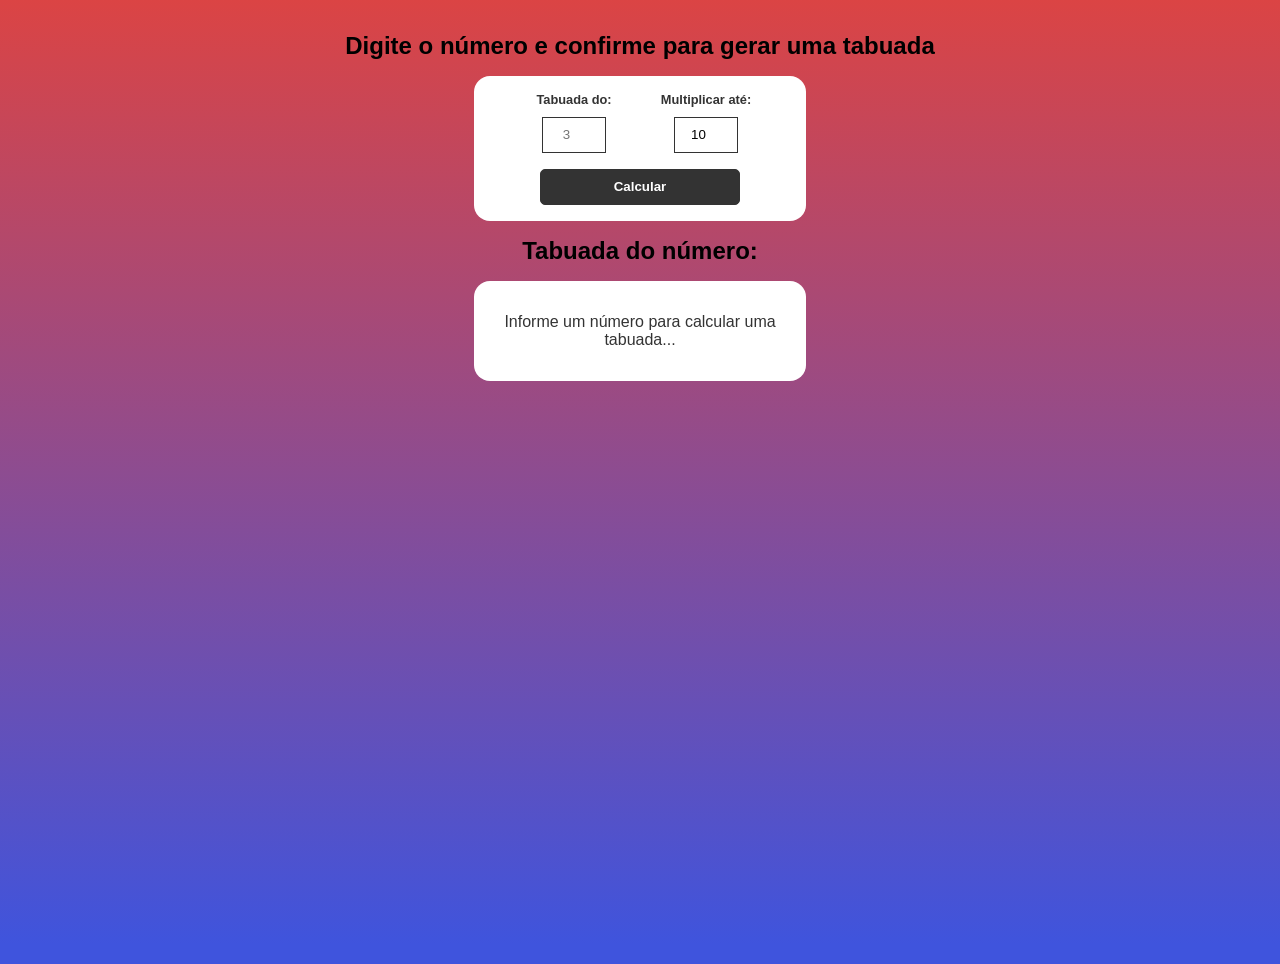
<file: 12_proj_calc/index.html>
<!DOCTYPE html>
<html lang="pt-br">

<head>
    <meta charset="UTF-8">
    <meta name="viewport" content="width=device-width, initial-scale=1.0">
    <link rel="stylesheet" href="css/style.css">
    <script src="js/scripts.js" defer></script>
    <title>Tabuada</title>
</head>

<body>
    <h2>Digite o número e confirme para gerar uma tabuada</h2>
    <form id="multiplication-form">
        <div class="form-control">
            <label>Tabuada do:</label>
            <input type="number" id="number" placeholder="3" />
        </div>
        <div class="form-control">
            <label>Multiplicar até:</label>
            <input type="number" id="multiplicator" placeholder="Digite o número de multiplicações" value="10" />
        </div>
        <input type="submit" value="Calcular" />
    </form>
    <div id="multiplication-table">
        <h2 id="multiplication-title">Tabuada do número: <span></span></h2>
        <div id="multiplication-operations">
            <p>Informe um número para calcular uma tabuada...</p>
            <!-- PROVISÓRIO -->
            <!-- <div class="row">
                <div class="operation">5 x 1 =</div>
                <div class="result">5</div>
            </div>
            <div class="row">
                <div class="operation">5 x 2 =</div>
                <div class="result">10</div>
            </div> -->
            <!-- FIM PROVISÓRIO -->
        </div>
    </div>
</body>
</html>
</file>
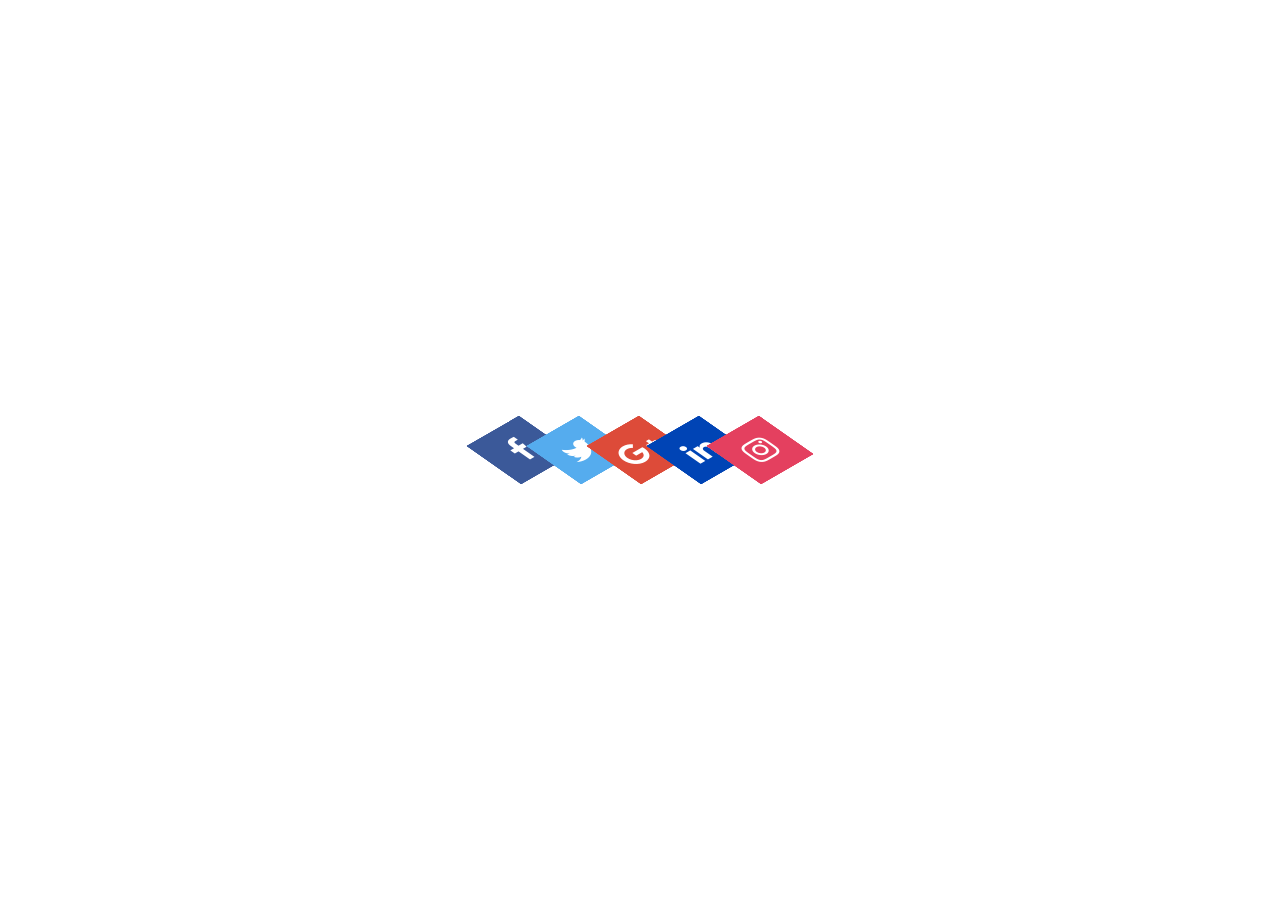
<file: dfs_uc02_repo/_desafios_curtos/01/index.html>
<!DOCTYPE html>
<html lang="pt-br">
<head>
    <meta charset="UTF-8">
    <meta name="viewport" content="width=device-width, initial-scale=1.0">
    <meta name="descripition" content="DesafioCSS">
    <meta name="keywords" content="CSS">
    <title>Ícone de mídia social em camadas </title>
    <link rel="stylesheet" type="text/css" href="css/style.css">
    <link rel="stylesheet" href="https://stackpath.bootstrapcdn.com/font-awesome/4.7.0/css/font-awesome.min.css" integrity="sha384-wvfXpqpZZVQGK6TAh5PVlGOfQNHSoD2xbE+QkPxCAFlNEevoEH3Sl0sibVcOQVnN" crossorigin="anonymous">
</head>
<body>
    <ul>
        <li>
            <a href="#">
                <span></span>
                <span></span>
                <span></span>
                <span></span>
                <span class="fa fa-facebook" aria-hidden="true"></span>
            </a>
        </li>
        <li>
            <a href="#">
                <span></span>
                <span></span>
                <span></span>
                <span></span>
                <span class="fa fa-twitter" aria-hidden="true"></span>
            </a>
        </li>
        <li>
            <a href="#">
                <span></span>
                <span></span>
                <span></span>
                <span></span>
                <span class="fa fa-google-plus" aria-hidden="true"></span>
            </a>
        </li>
        <li>
            <a href="#">
                <span></span>
                <span></span>
                <span></span>
                <span></span>
                <span class="fa fa-linkedin" aria-hidden="true"></span>
            </a>
        </li>
        <li>
            <a href="#">
                <span></span>
                <span></span>
                <span></span>
                <span></span>
                <span class="fa fa-instagram" aria-hidden="true"></span>
            </a>
        </li>
    </ul>
</body>
</html>
</file>
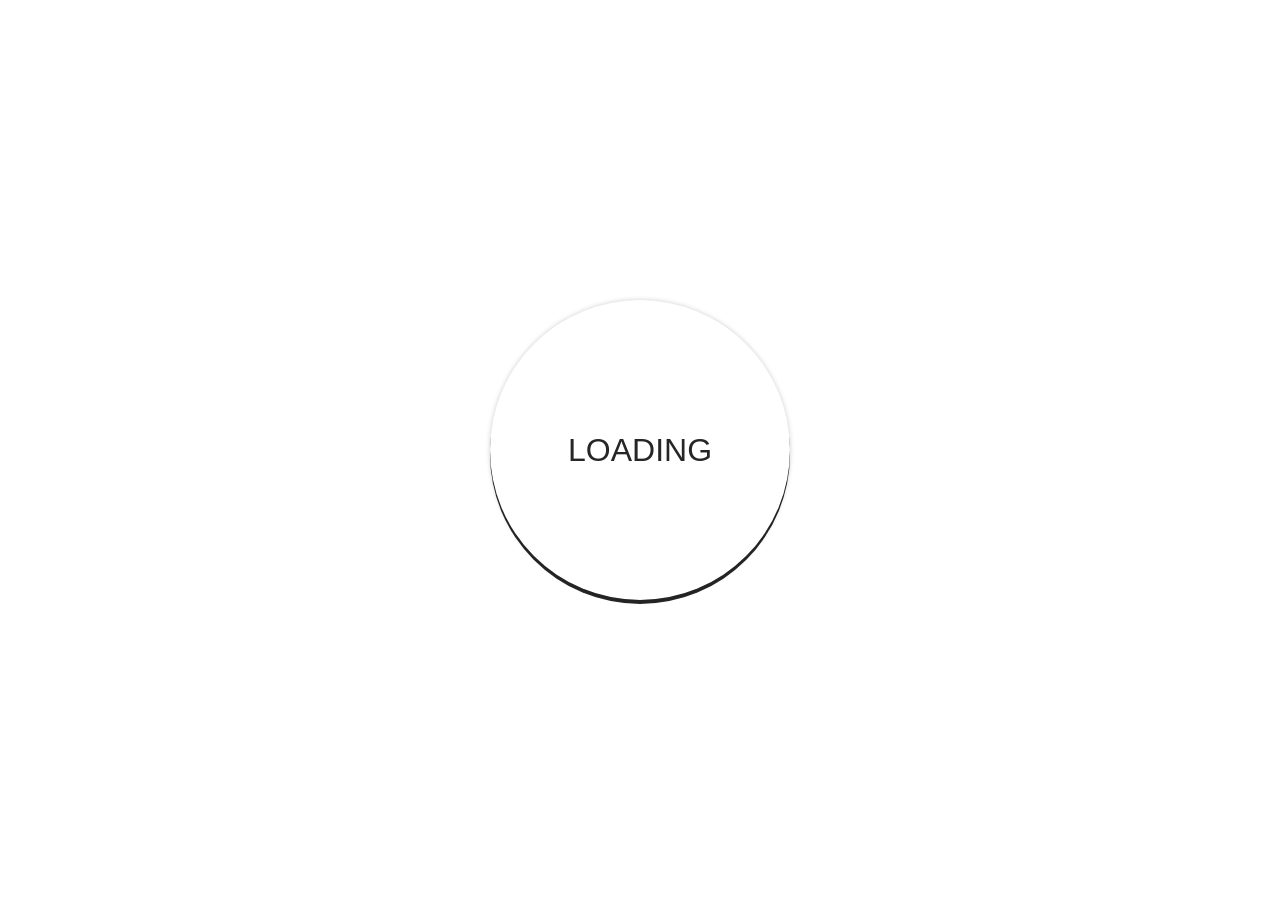
<file: dfs_uc02_repo/_desafios_curtos/02/index.html>
<!DOCTYPE html>
<html lang="pt-br">

<head>
    <meta charset="UTF-8">
    <meta name="description" content="loader ring">
    <meta name="keywords" content="loader ring, css">
    <meta name="author" content="Meu nome completo">
    <meta name="viewport" content="width=device-width, initial-scale=1.0">
    <link rel="stylesheet" href="css/style.css">
    <title>Load project</title>
</head>

<body>
    <div class="center">
        <div class="text">LOADING</div>
        <div class="ring"></div>
    </div>
</body>

</html>
</file>
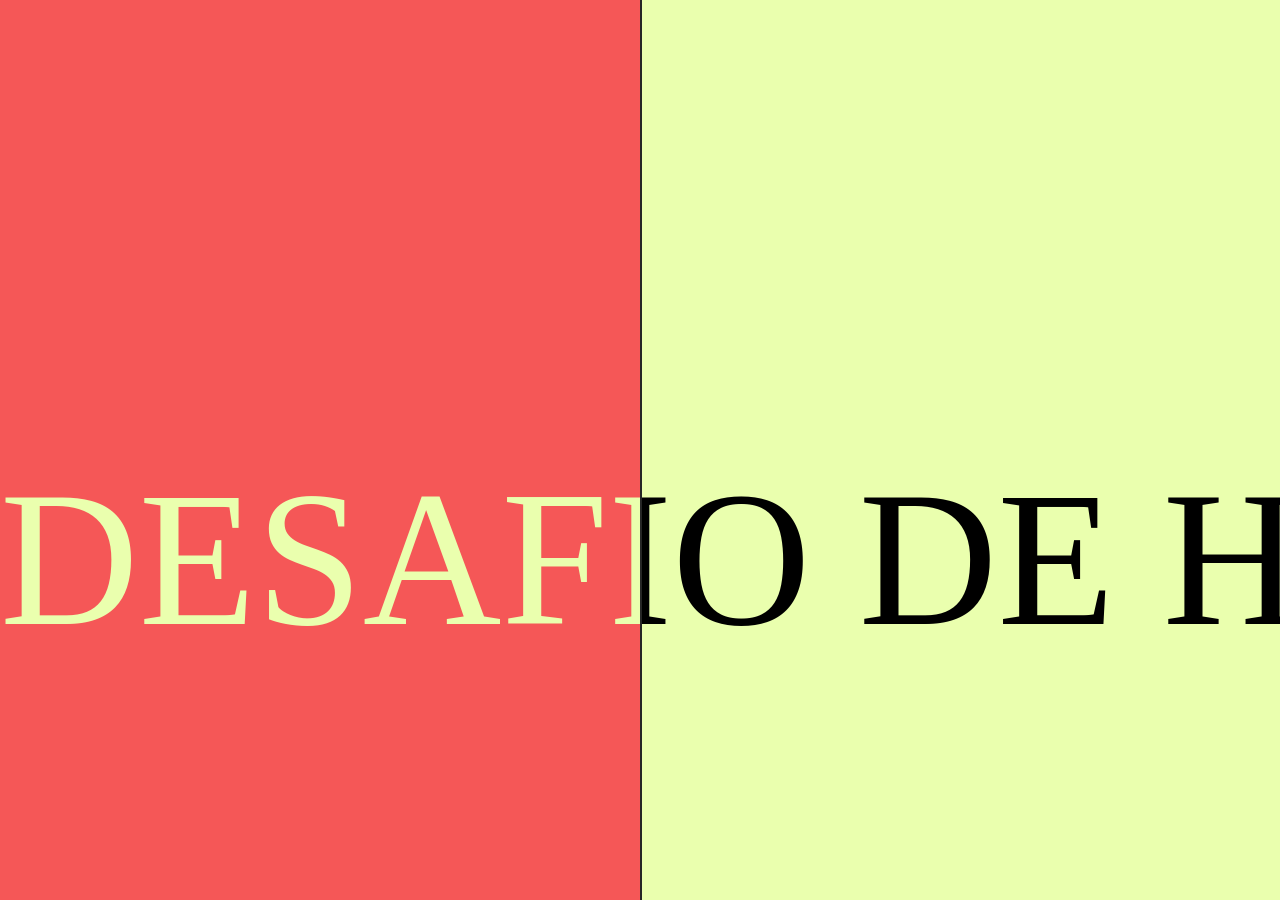
<file: dfs_uc02_repo/_desafios_curtos/03/index.html>
<!DOCTYPE html>
<html lang="en">
<head>
    <meta charset="UTF-8">
    <meta name="viewport" content="width=device-width, initial-scale=1.0">
    <link rel="stylesheet" href="css/style.css">
    <title>Mudança de cor</title>
</head>
<body>
    <section>
        <span class="sliding">
            <span>DESAFIO</span>
            <span>DE</span>
            <span>HTML</span>
            <span>CSS</span>
            <span> - </span>
            <span>DESAFIO</span>
            <span>DE</span>
            <span>HTML</span>
            <span>CSS</span>
            <span> - </span>
        </span>
        <div class="wrapper">
            <span class="sliding">
                <span>DESAFIO</span>
                <span>DE</span>
                <span>HTML</span>
                <span>CSS</span>
                <span> - </span>
                <span>DESAFIO</span>
                <span>DE</span>
                <span>HTML</span>
                <span>CSS</span>
                <span> - </span>
            </span>    
        </div>
    </section>
</body>
</html>
</file>
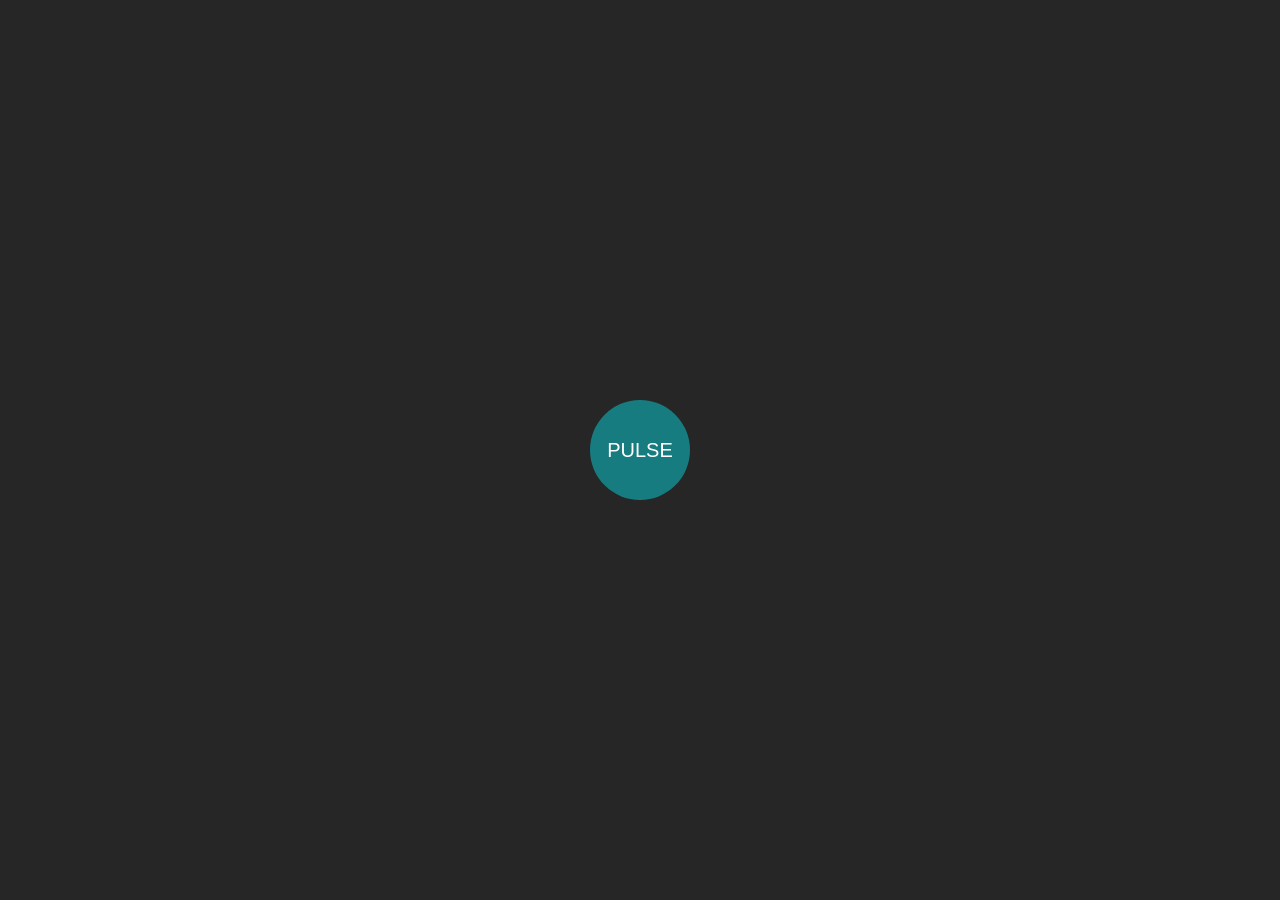
<file: dfs_uc02_repo/_desafios_curtos/05/index.html>
<!DOCTYPE html>
<html lang="pt-br">
<head>
    <meta charset="UTF-8">
    <meta name="viewport" content="width=device-width, initial-scale=1.0">
    <link rel="stylesheet" href="css/style.css">
    <title>Efeito Pulse</title>
</head>
<body>
    <div class="center">
        <div class="pulse">Pulse</div>
    </div>
</body>
</html>
</file>
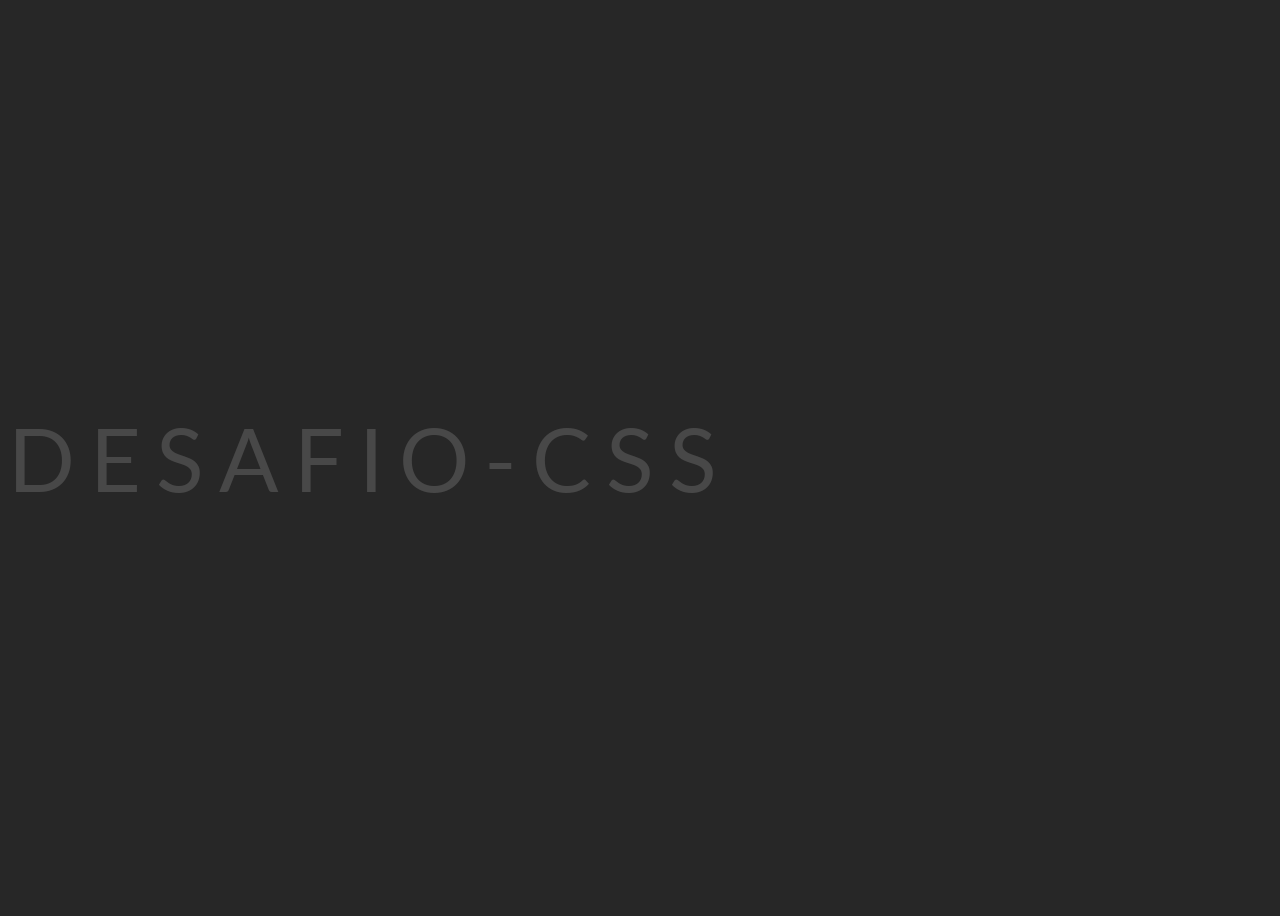
<file: dfs_uc02_repo/_desafios_curtos/06/index.html>
<!DOCTYPE html>
<html lang="pt-br">
<head>
    <meta charset="UTF-8">
    <meta name="viewport" content="width=device-width, initial-scale=1.0">
    <link rel="stylesheet" href="css/style.css">
    <link href="https://fonts.googleapis.com/css2?family=Lato:wght@400;700&display=swap" rel="stylesheet">
    <title>Css animation</title>
</head>
<body>
    <ul>
        <li>D</li>
        <li>E</li>
        <li>S</li>
        <li>A</li>
        <li>F</li>
        <li>I</li>
        <li>O</li>
        <li> - </li>
        <li>C</li>
        <li>S</li>
        <li>S</li>
    </ul>
</body>
</html>
</file>
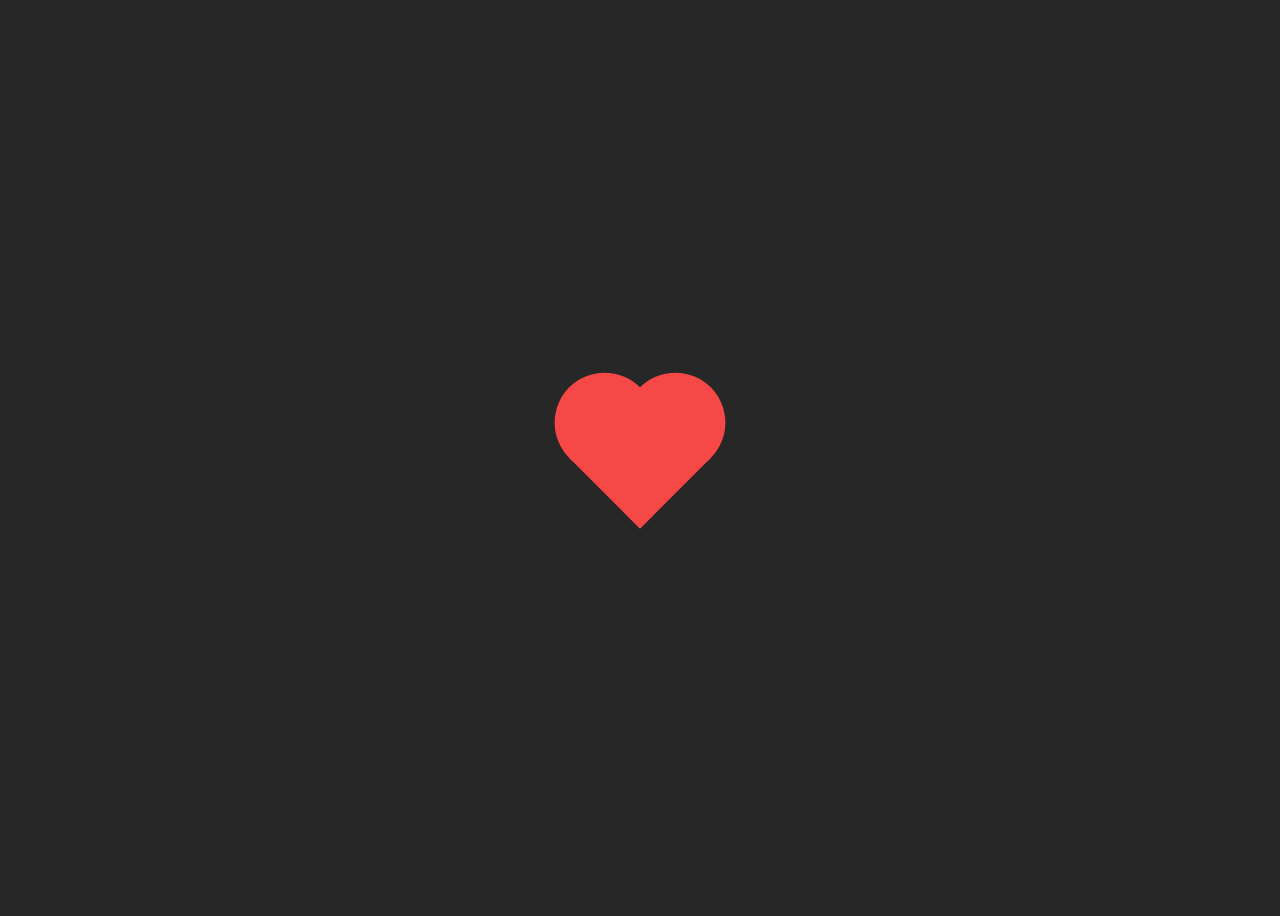
<file: dfs_uc02_repo/_desafios_curtos/07/index.html>
<!DOCTYPE html>
<html lang="pt-br">
<head>
    <meta charset="UTF-8">
    <meta name="viewport" content="width=device-width, initial-scale=1.0">
    <link rel="stylesheet" href="css/style.css">
   
    <title>Coração apaixonado</title>
</head>
<body>

    <div class="coracao"></div>
    
</body>
</html>
</file>
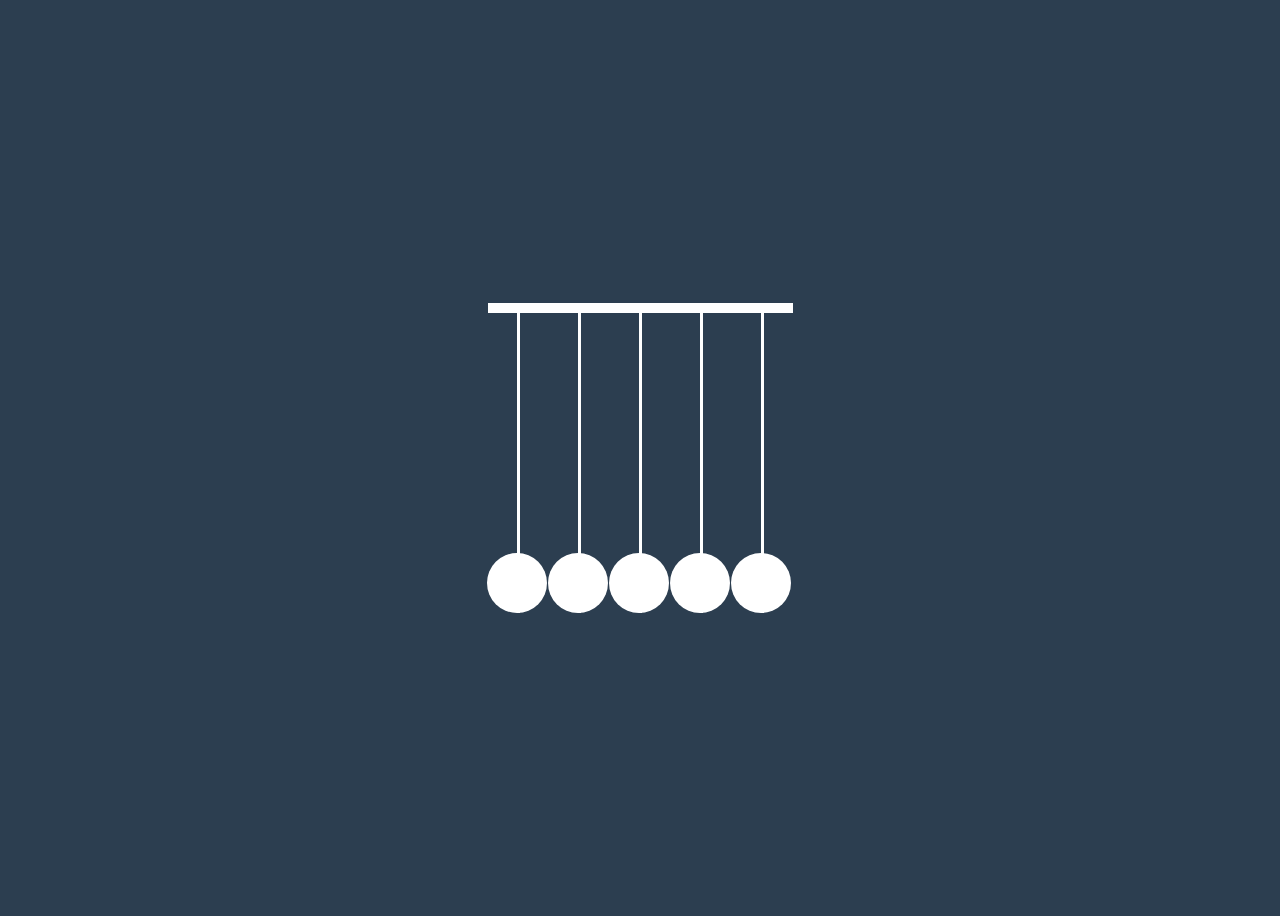
<file: dfs_uc02_repo/_desafios_curtos/09/index.html>
<!DOCTYPE html>
<html lang="pt-br">
<head>
    <meta charset="UTF-8">
    <meta name="viewport" content="width=device-width, initial-scale=1.0">
    <link rel="stylesheet" href="css/style.css">
    <link href="https://fonts.googleapis.com/css2?family=Lato:wght@400;700&display=swap" rel="stylesheet">
   
    <title>Pendulo de Newton</title>
</head>
<body>

    <div class="pendulo">
        <span></span>
        <span></span>
        <span></span>
        <span></span>
        <span></span>
    </div>
    
</body>
</html>
</file>
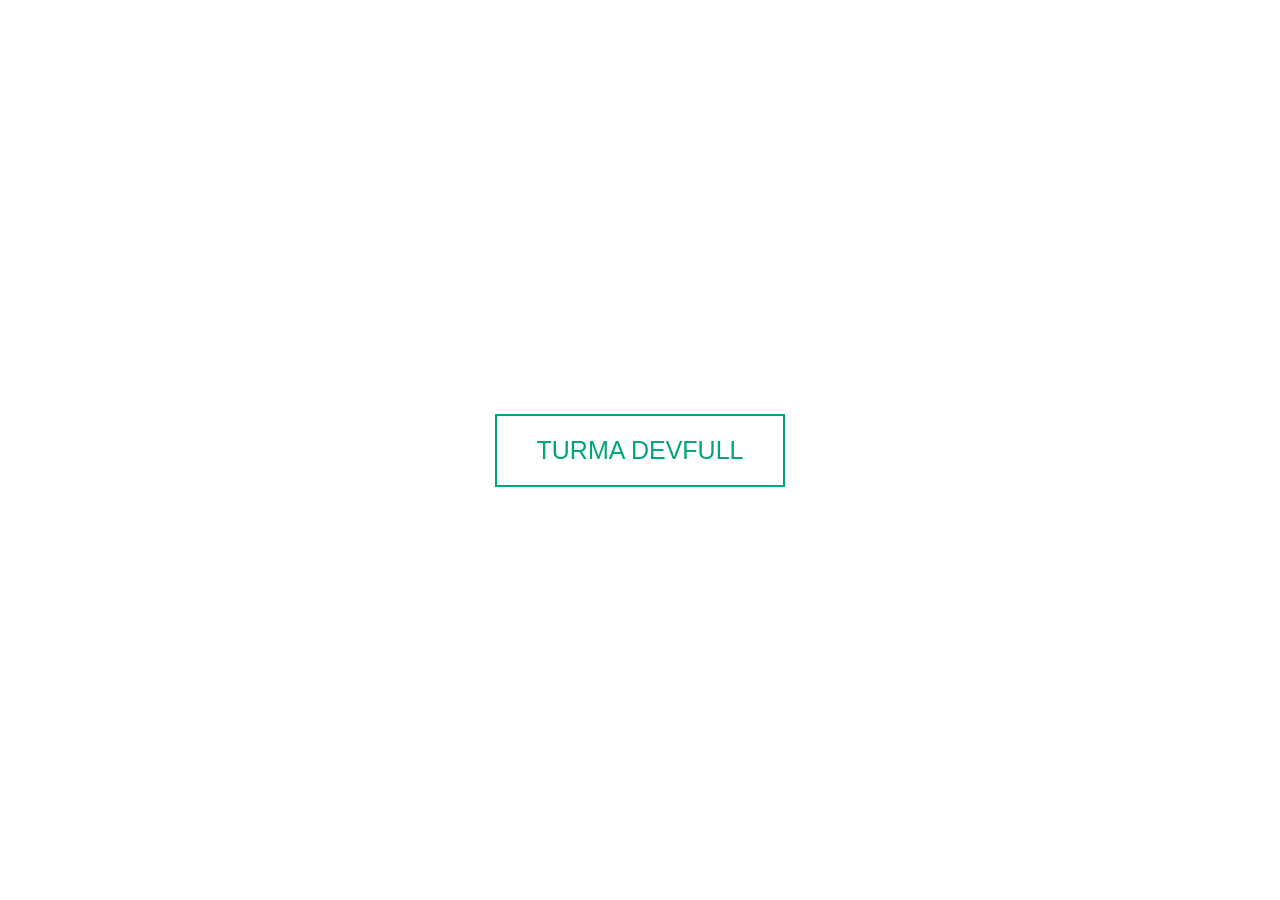
<file: dfs_uc02_repo/_desafios_curtos/10/index.html>
<!DOCTYPE html>
<html lang="pt-br">
<head>
    <meta charset="UTF-8">
    <meta name="viewport" content="width=device-width, initial-scale=1.0">
    <link rel="stylesheet" href="css/style.css">
    <link href="https://fonts.googleapis.com/css2?family=Lato:wght@400;700&display=swap" rel="stylesheet">
   
    <title>Botão com efeito hover</title>
</head>
<body>
    <button class="btn">Turma DevFull</button>
    
</body>
</html>
</file>
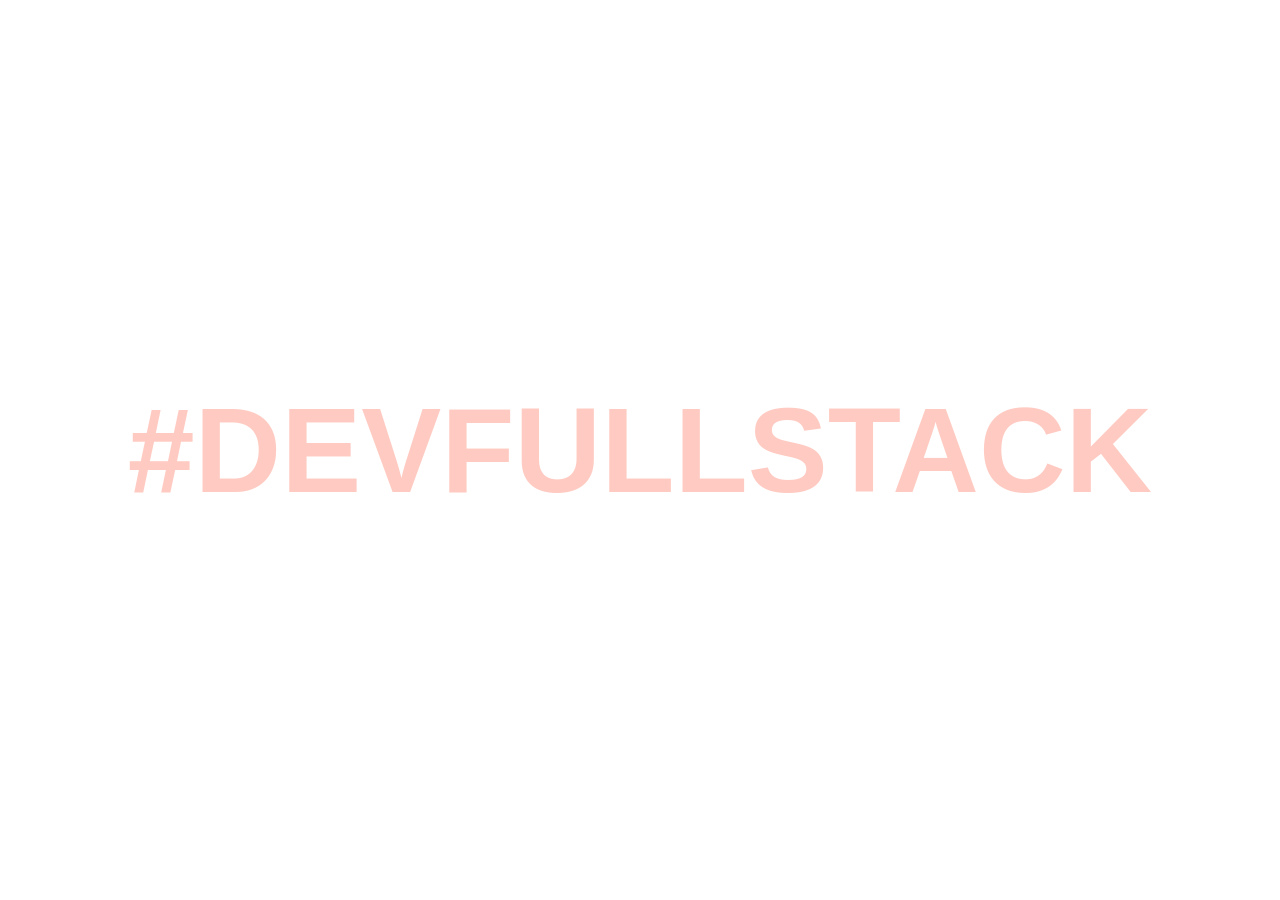
<file: dfs_uc02_repo/_desafios_curtos/11/index.html>
<!DOCTYPE html>
<html lang="pt-br">
<head>
    <meta charset="UTF-8">
    <meta name="viewport" content="width=device-width, initial-scale=1.0">
    <link rel="stylesheet" href="css/style.css">
    <link href="https://fonts.googleapis.com/css2?family=Lato:wght@400;700&display=swap" rel="stylesheet">
   
    <title>Efeito preenchimento</title>
</head>
<body>
        <h1>#DEVFullStack</h1>
</body>
</html>
</file>
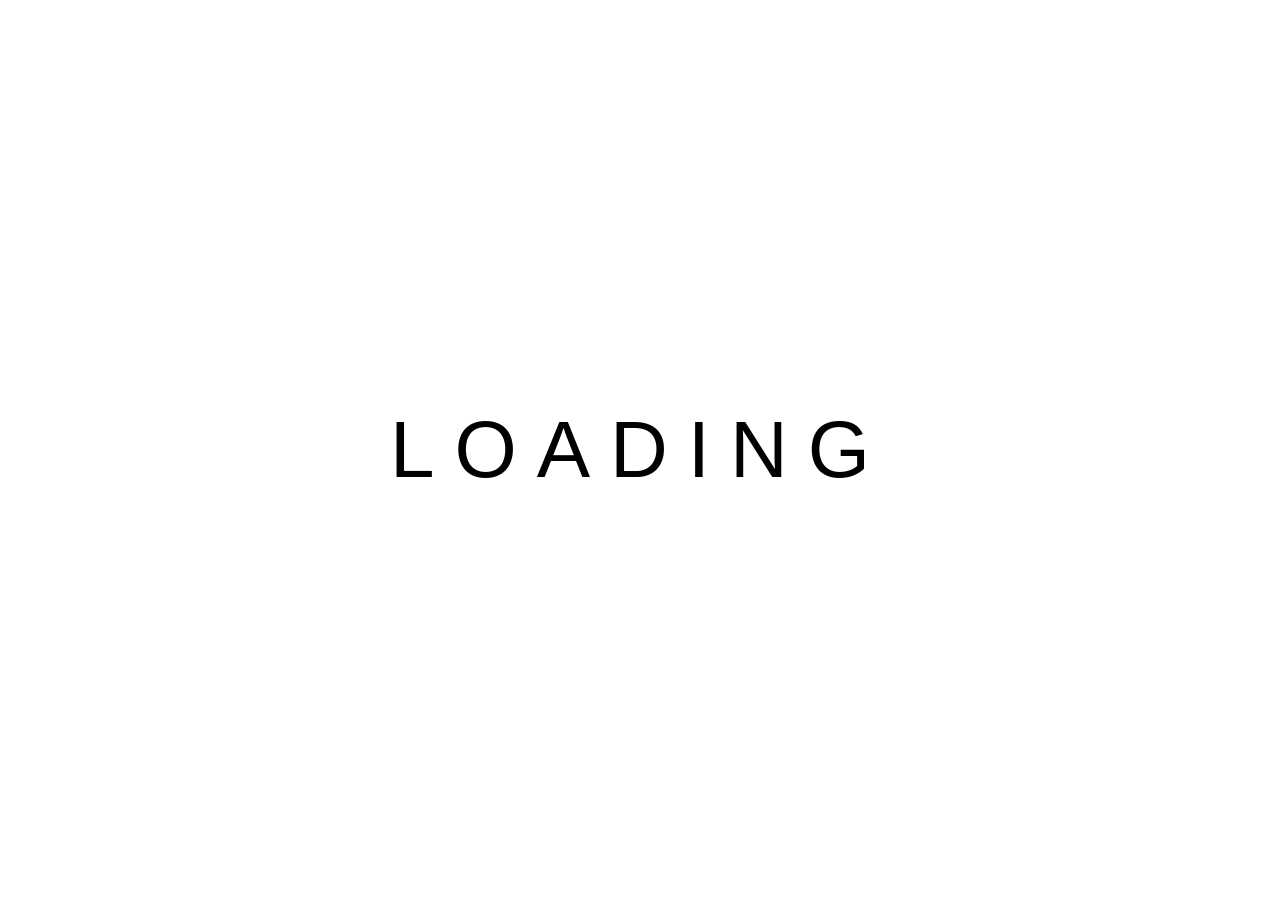
<file: dfs_uc02_repo/_desafios_curtos/12/index.html>
<!DOCTYPE html>
<html lang="pt-br">
<head>
    <meta charset="UTF-8">
    <meta name="viewport" content="width=device-width, initial-scale=1.0">
    <link rel="stylesheet" href="css/style.css">
    <link href="https://fonts.googleapis.com/css2?family=Lato:wght@400;700&display=swap" rel="stylesheet">
   
    <title>Loading</title>
</head>
<body>
       <ul>
        <li>L</li>
        <li>O</li>
        <li>A</li>
        <li>D</li>
        <li>I</li>
        <li>N</li>
        <li>G</li>
       </ul>
</body>
</html>
</file>
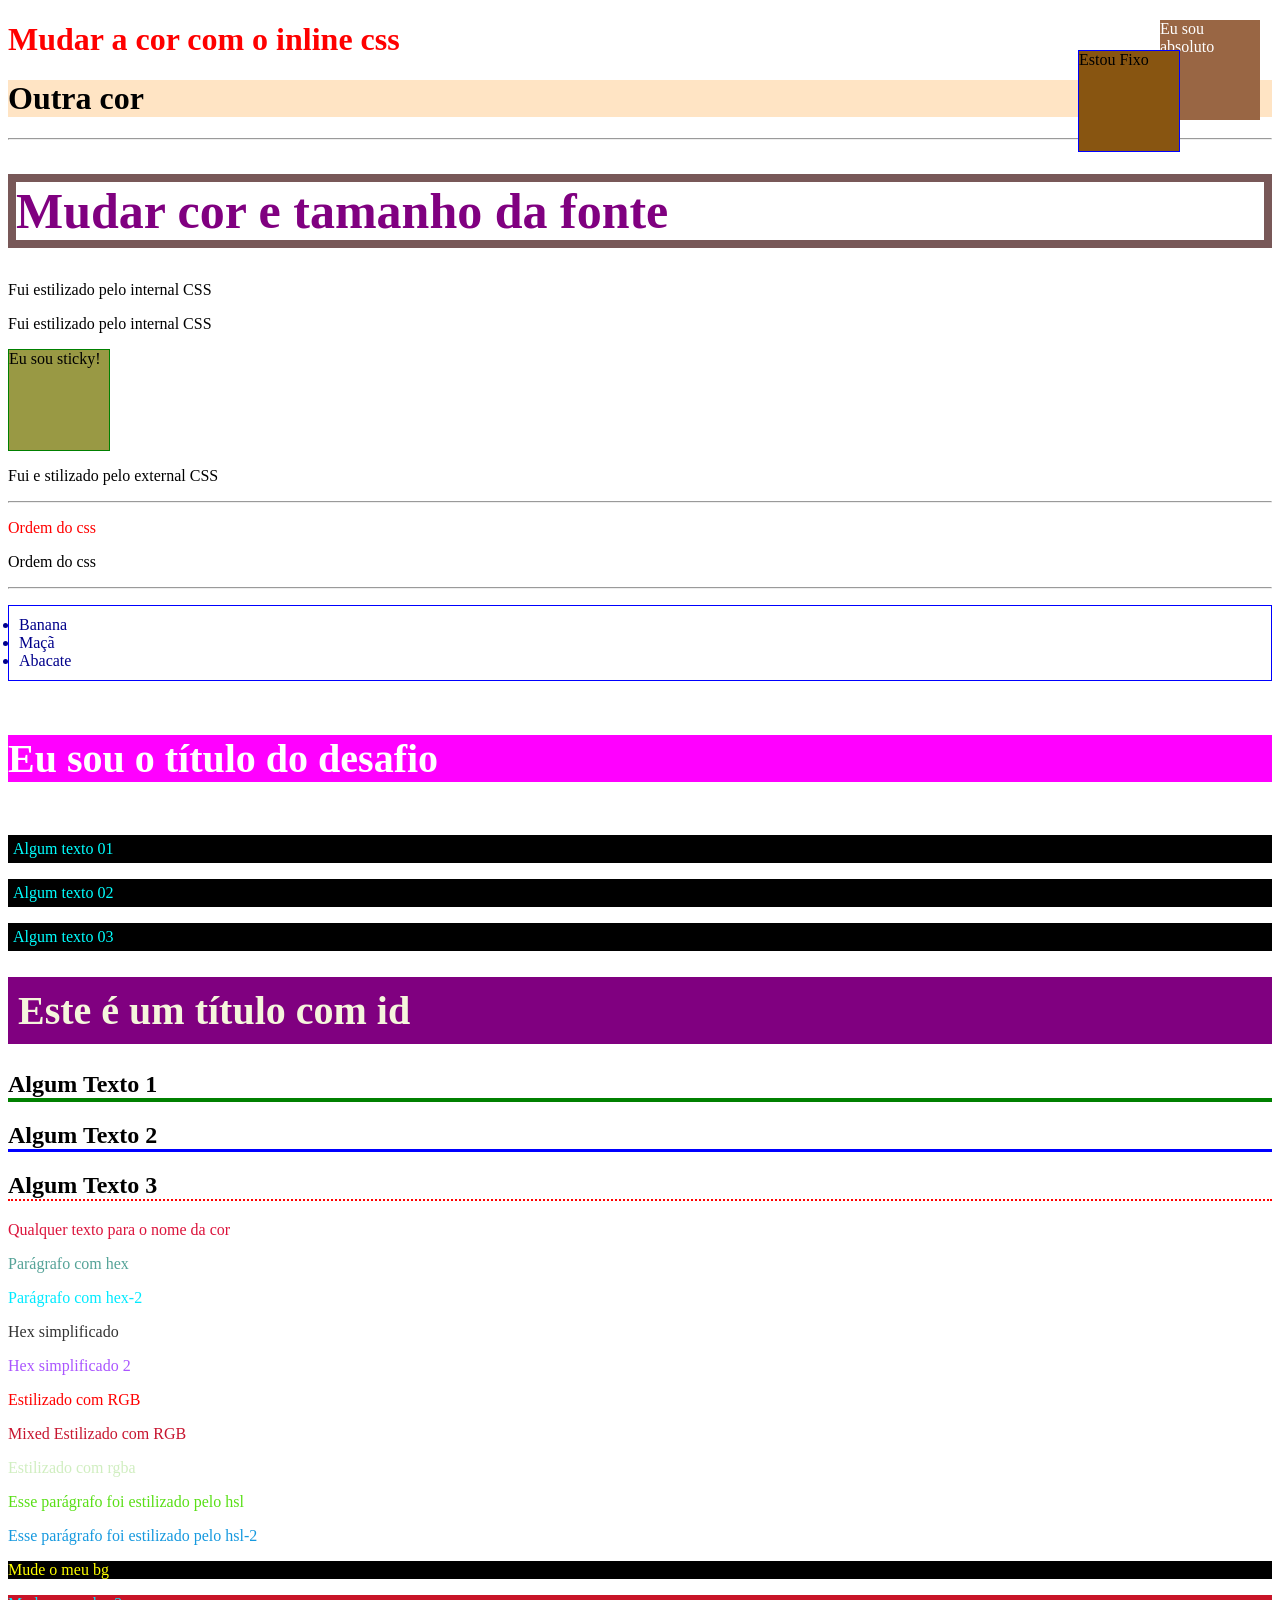
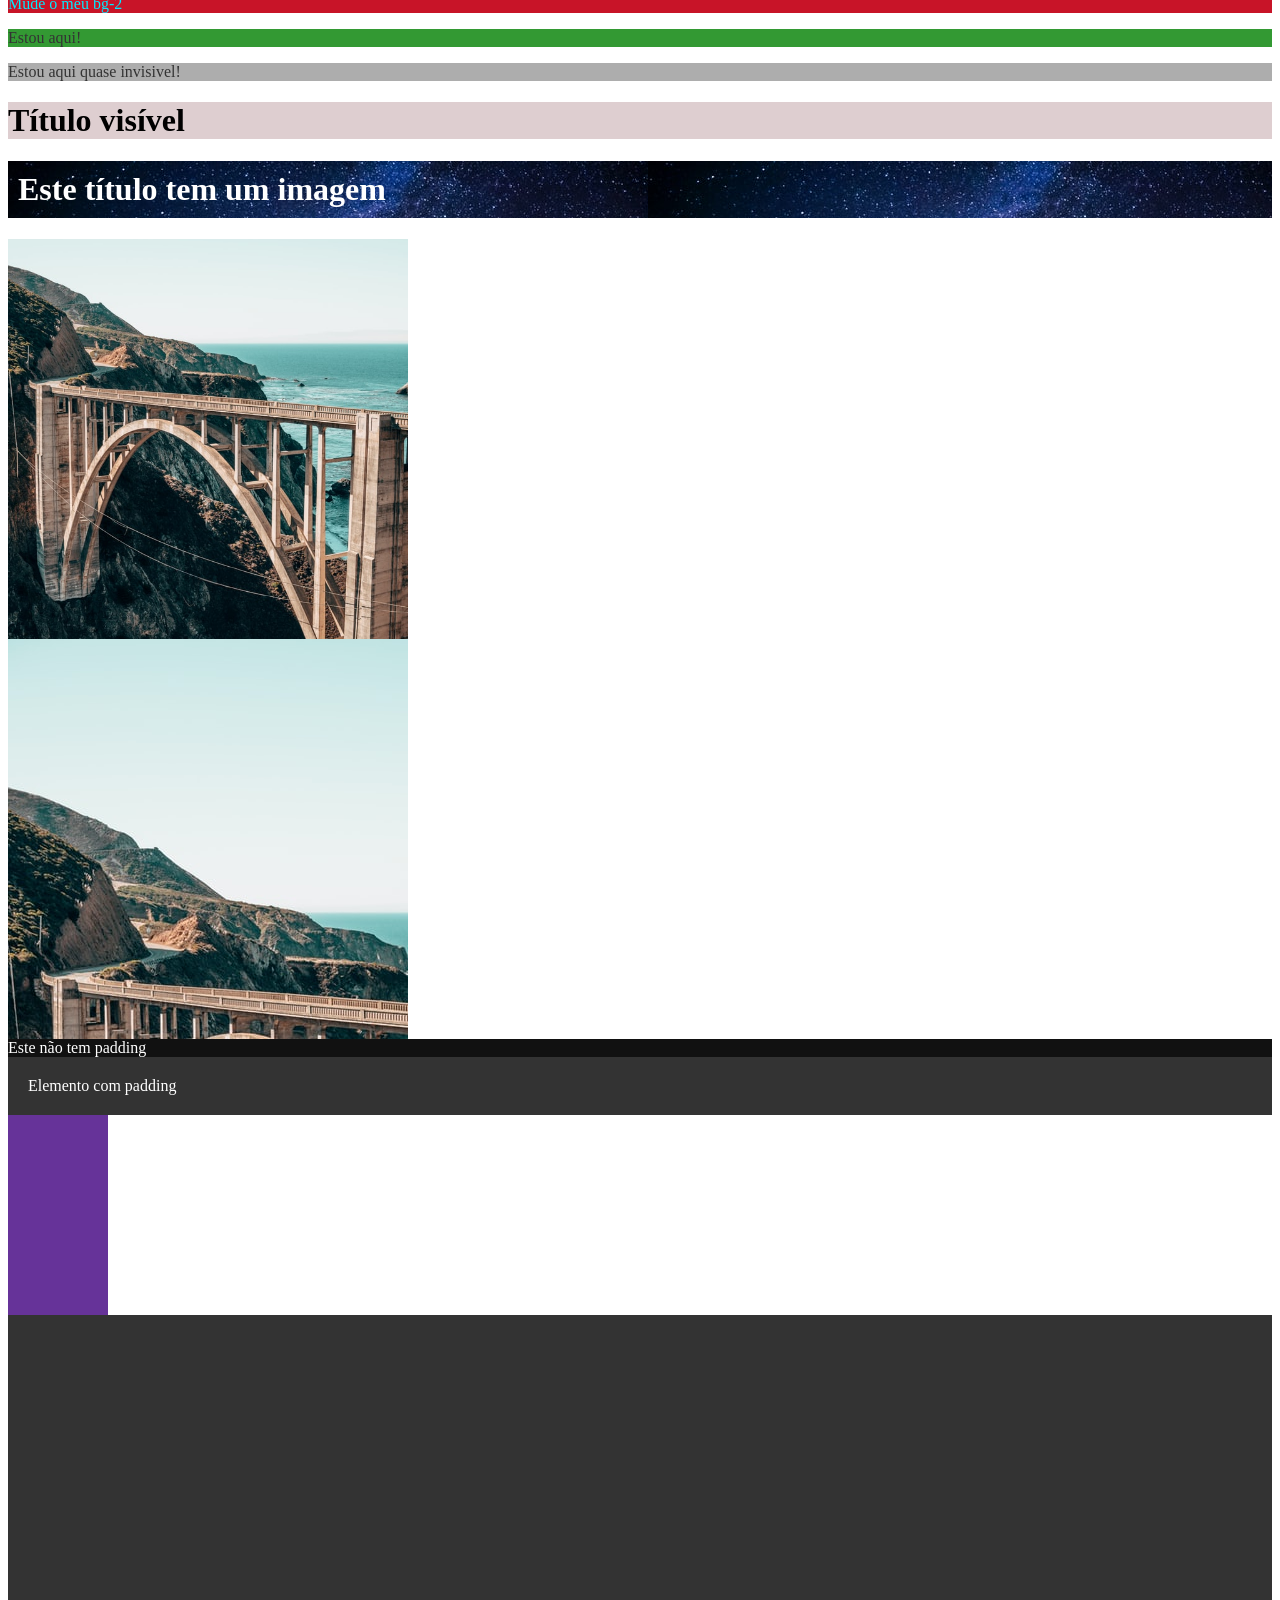
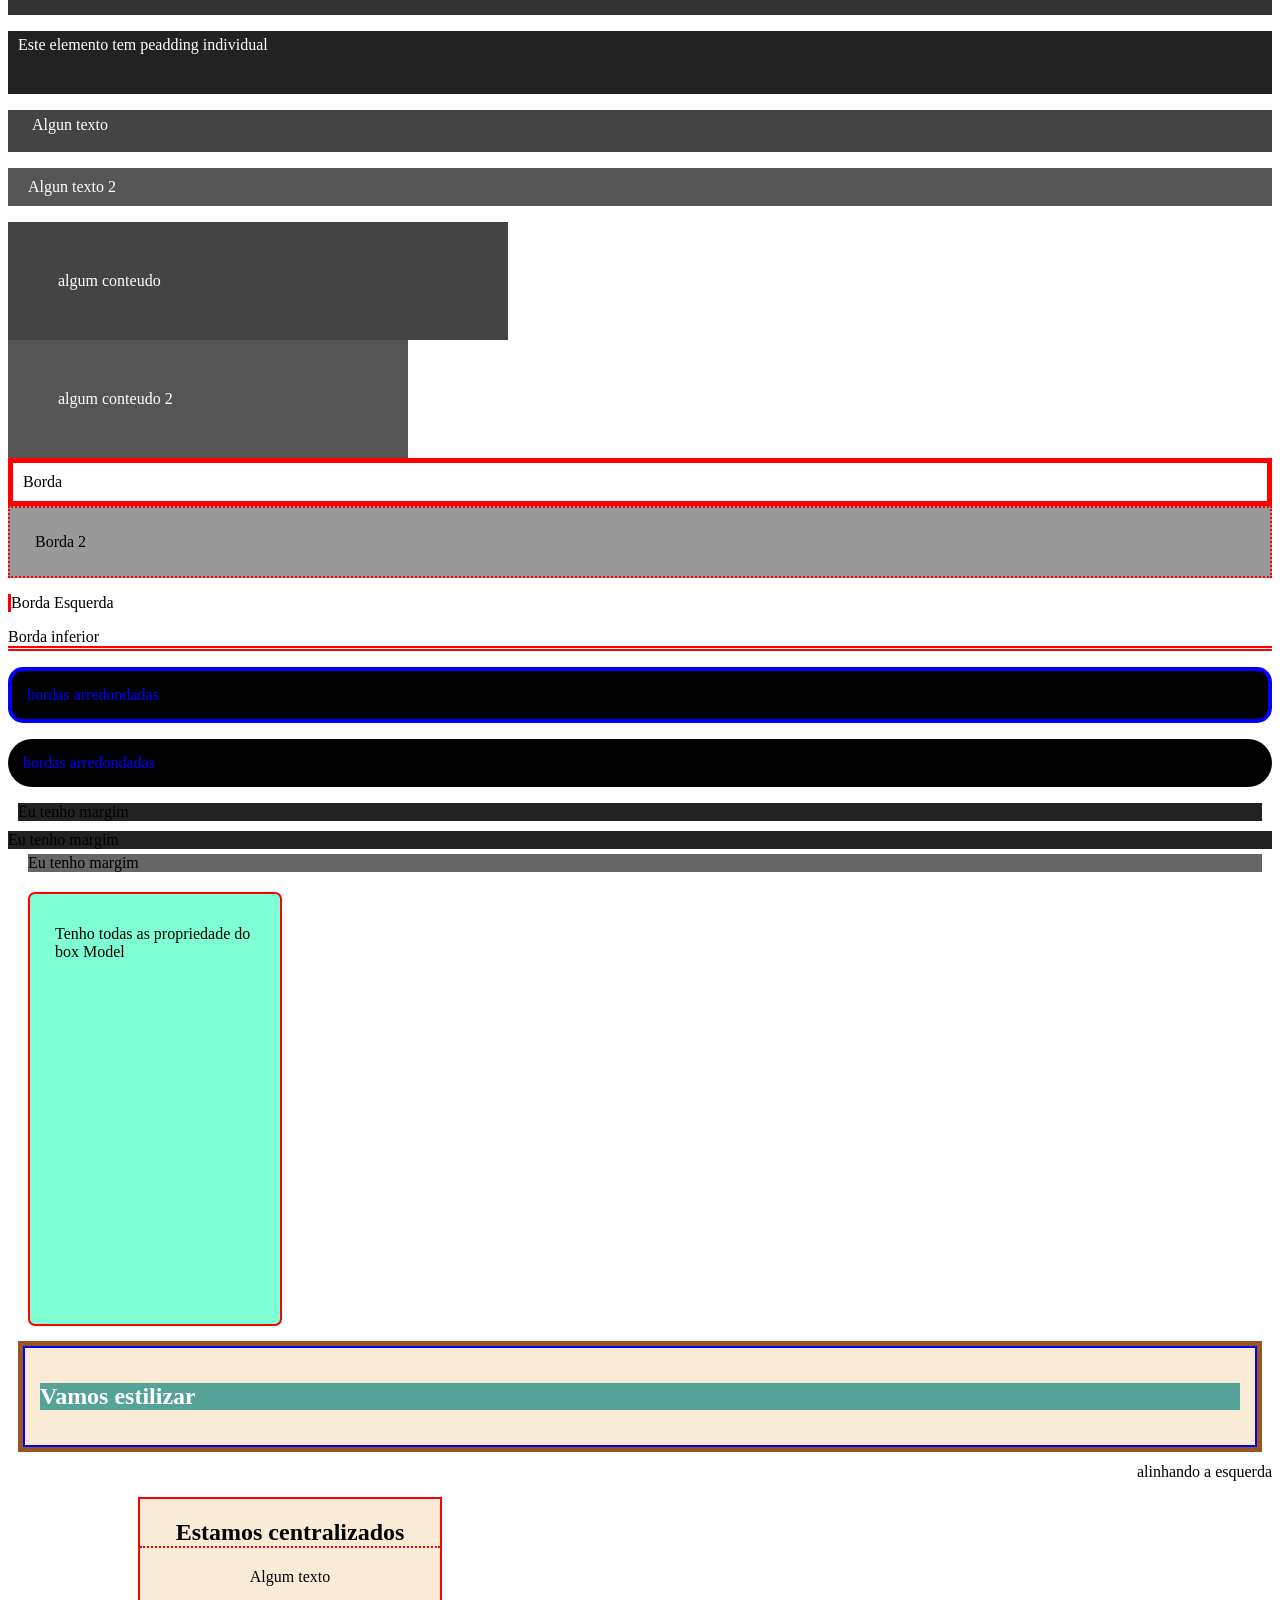
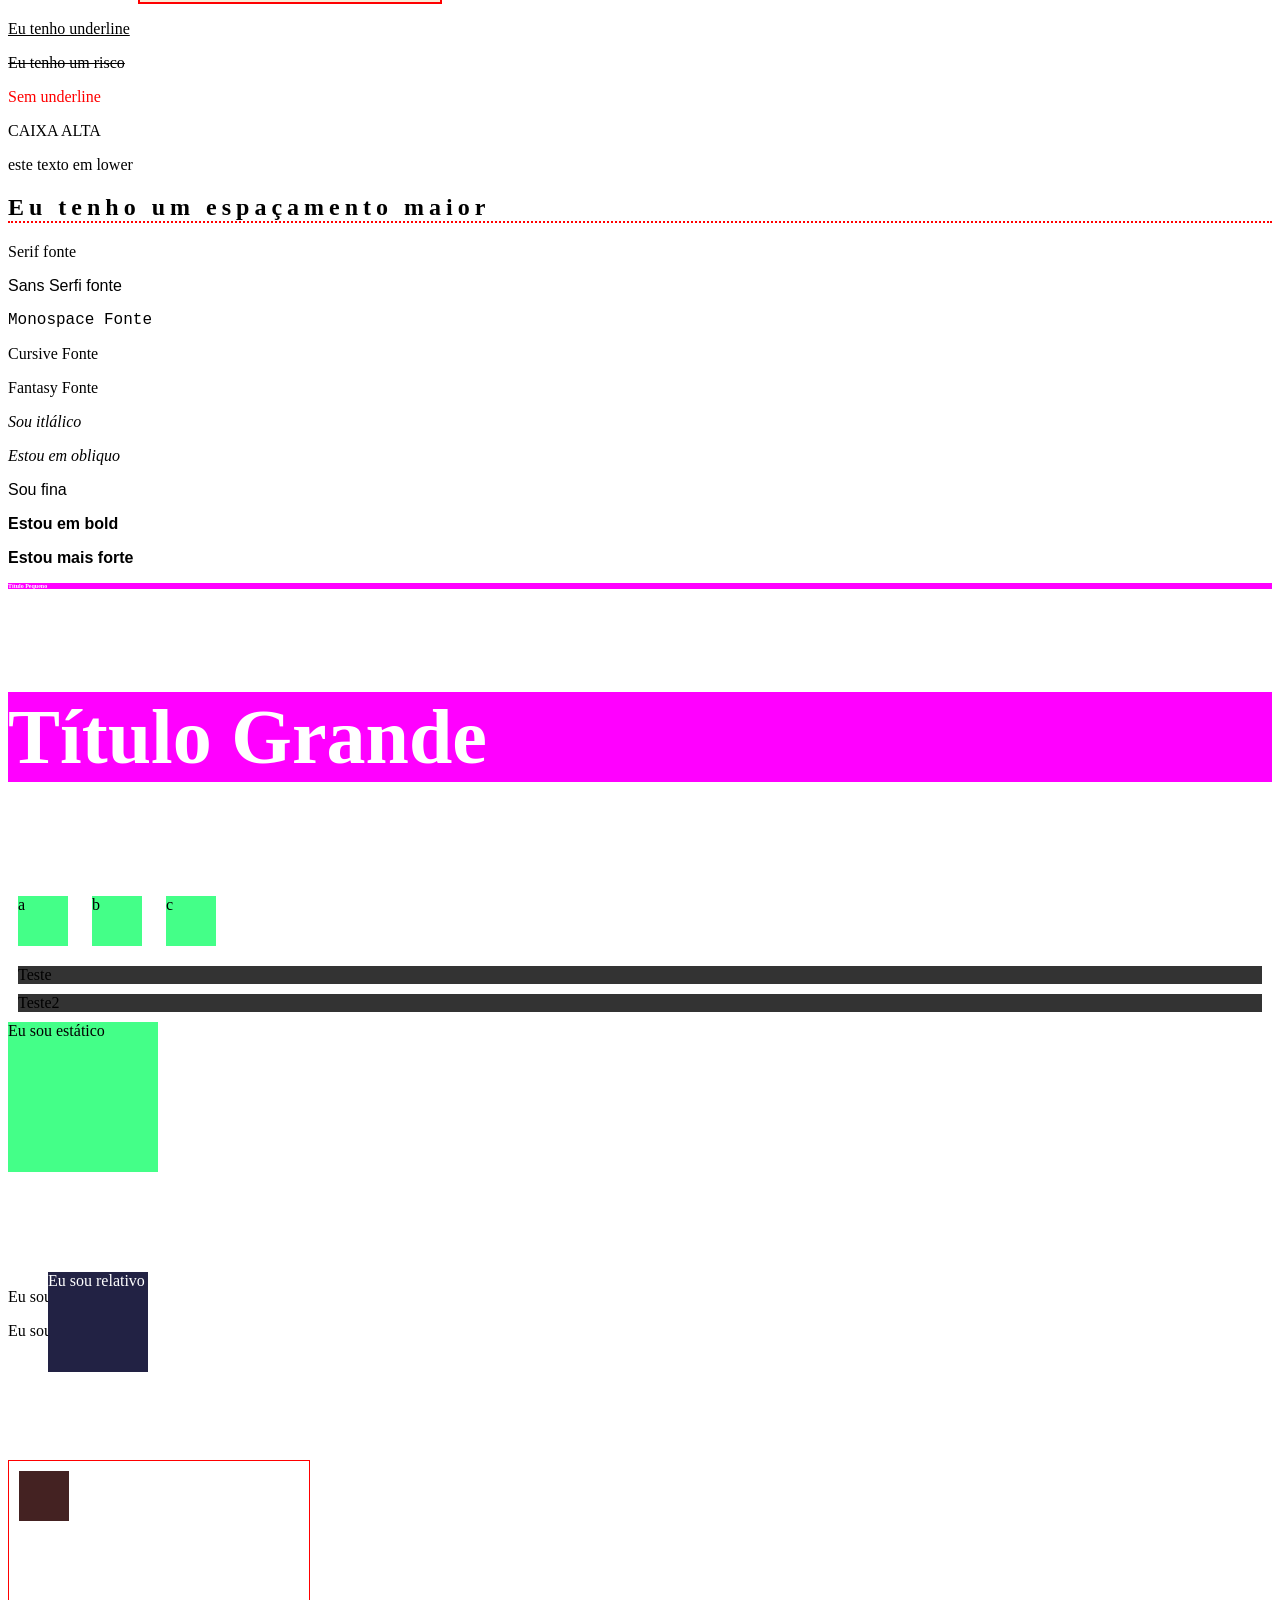
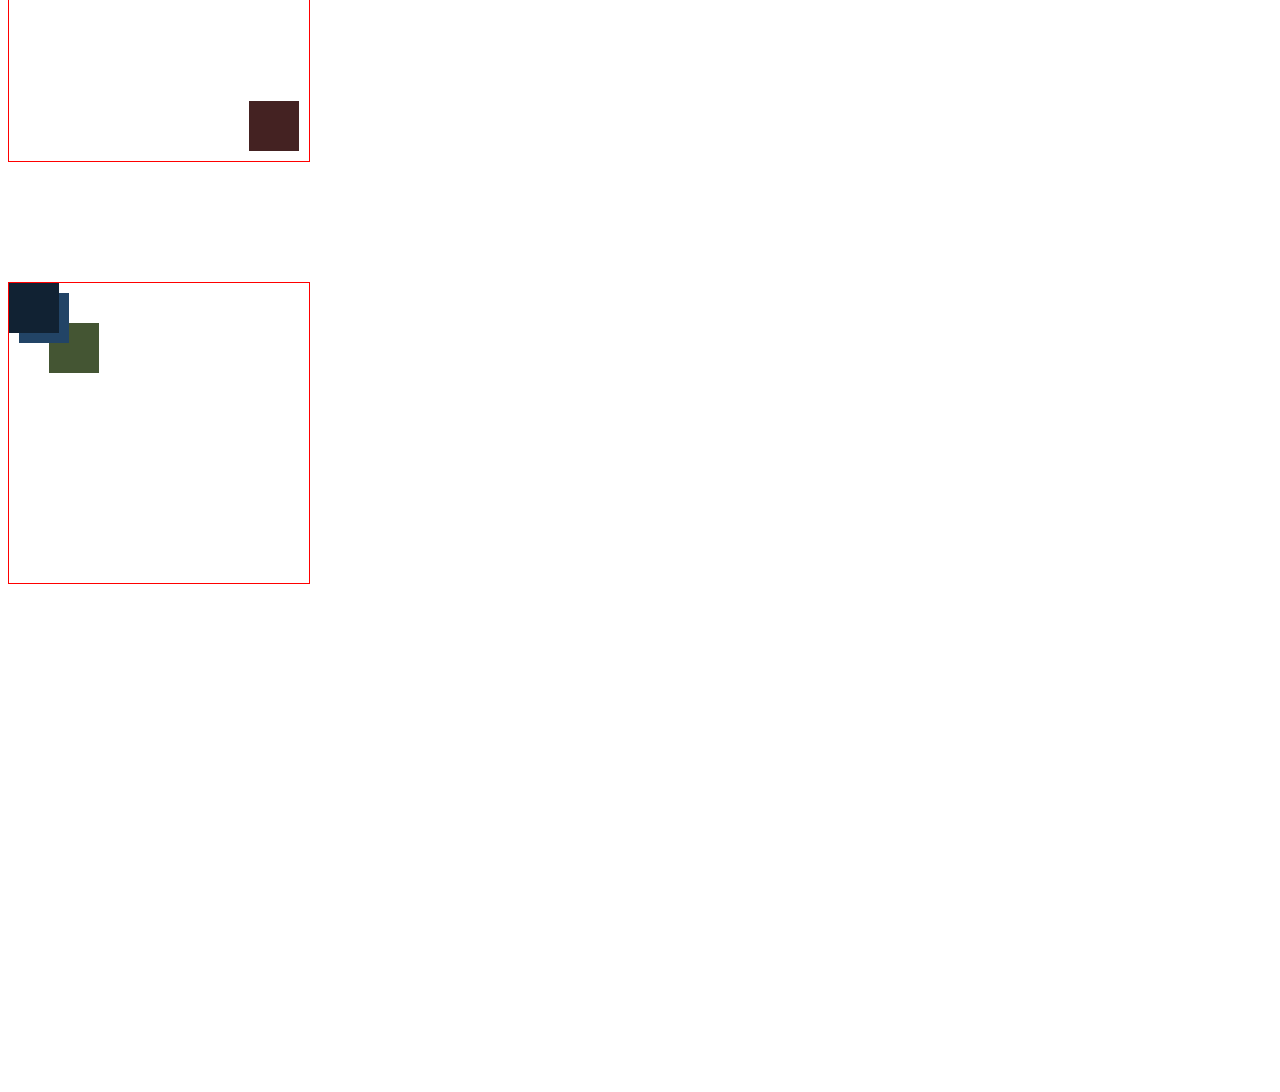
<file: dfs_uc02_repo/_html_css_conceitos_e_projetos/02.css/index.html>
<!DOCTYPE html>
<html lang="en">
<head>
    <meta charset="UTF-8">
    <meta name="viewport" content="width=device-width, initial-scale=1.0">
    <!-- <style>
        p {
            color: green;
            font-size: 40px;
        }
    </style> -->
    <link rel="stylesheet" href="css/styles.css"> 
    <link rel="stylesheet" href="css/list.css"> 
    <link rel="stylesheet" href="css/titles.css"> 

    <title>Aprendendo CSS</title>
</head>
<body>

    <!-- 1 Inline CSS -->
    <h1 style="color: red">Mudar a cor com o inline css</h1>
    <h1 style=" background-color: bisque;">Outra cor</h1>
    <hr>
    <!-- 2 Multiplas regras -->
    <h1 style="color: purple; font-size: 50px; border: 8px solid rgb(120, 88, 88)"> Mudar cor e tamanho da fonte</h1>

    <!-- 3 Internal CSS  -->
    <p>Fui estilizado pelo internal CSS</p>
    <p>Fui estilizado pelo internal CSS</p>

<!-- 48 -->
<div class="sticky">
    <span>Eu sou sticky!</span>
</div>


    <!-- 04 External-->
    <p>Fui e stilizado pelo external CSS</p>

    <!-- 05 Ordem do CSS -->
    <hr>
    <p style="color: red">Ordem do css</p>
    <p>Ordem do css</p>
    <hr>

    <ul>
        <li>Banana</li>
        <li>Maçã</li>
        <li>Abacate</li>
    </ul>

    <!-- 07 desafio  -->
    <h4>Eu sou o título do desafio</h4>

    <!-- 08 Classes -->

    <p class="paragraph">Algum texto 01</p>
    <p class="paragraph">Algum texto 02</p>
    <p class="paragraph">Algum texto 03</p>
    <!-- p.paragraph*3 -->

    <!-- 09 ID -->

    <h1 id="exclusive-title">Este é um título com id</h1>

    <!-- 10 multiplas regras -->
    <h2 id="algum-titulo" class="titulo">Algum Texto 1</h2>
    <h2 class="titulo">Algum Texto 2</h2>
    <h2>Algum Texto 3</h2>

    <!-- 11 nome de cor -->

    <p class="color-name">Qualquer texto para o nome da cor</p>

    <!-- 12 hex -->

    <p class="hex">Parágrafo com hex</p>
    <p class="hex-2">Parágrafo com hex-2</p>

    <!-- 13 Aprofundando hex -->

    <p class="simple-hex">Hex simplificado</p>
    <p class="simple-hex-2">Hex simplificado 2</p>

    <!-- 14 RGB -->

    <p class="rgb">Estilizado com RGB</p>
    <p class="mixed-rgb">Mixed Estilizado com RGB</p>

    <!-- 15 RGBA -->
    <p class="rgba">Estilizado com rgba </p>

    <!-- 16 hsl   -->
    <p class="hsl">Esse parágrafo foi estilizado pelo hsl</p>
    <p class="hsl-2">Esse parágrafo foi estilizado pelo hsl-2</p>

    <!-- 17 background color -->

    <p class="bg">Mude o meu bg</p>
    <p class="bg-2">Mude o meu bg-2</p>

    <!-- 18 opacidade bg -->

    <!-- div.bgopacity>p -->
    <div class="bg-opacity">
        <p>Estou aqui!</p>
    </div> 
    <div class="bg-opacity-2">
        <p>Estou aqui quase invisivel!</p>
    </div> 
    <!-- 19  RGB com opacidade -->
    <!-- div.rgba-opacity>h1 -->
    <div class="rgba-opacity">
        <h1>Título visível</h1>
    </div>

    <!-- 20 bg img -->

    <h1 class="bg-image">Este título tem um imagem</h1>

    <!-- 21 centralizar img no bg -->
    <div class="centered-bg"></div>
    <div class="not-centered-bg"></div>

<!-- 22 largura e altura -->

<div class="without-padding">Este não tem padding</div>

<div class="padding">Elemento com padding</div>

<!-- 23 - largura e altura -->

<div class="height1"></div>
<div class="height2"></div>

<!-- 24 padding individual -->

<p class="padding-individual">Este elemento tem peadding individual</p>

<!-- 25 shorthand padding -->

<p class="shortpad">Algun texto</p>
<p class="shortpad-2">Algun texto 2</p>

<!-- 26 -->
<div class="w-border-box">algum conteudo</div>
<div class="border-box">algum conteudo 2</div>

<!-- 27 bordas -->

<div class="border">Borda</div>
<div class="border2">Borda 2</div>
<!-- 28 bordas individuais -->

<p class="border-esquerda">Borda Esquerda</p>
<p class="border-abaixo">Borda inferior</p>

<!-- 29 bordas arredondas -->

<p class="arredondadas">bordas arredondadas </p>
<p class="arredondadas-2">bordas arredondadas </p>

<!-- 30 -->
<div class="margin">Eu tenho margim</div>
<div class="margin-2">Eu tenho margim</div>
<div class="margin-3">Eu tenho margim</div>

<!-- 31 -->

<div class="box-model">
    <p>Tenho todas as propriedade do box Model</p>
</div>

<!-- 32 DESAFIO -->

<div id="box-model-desafio">
    <h2 class="desafio-title">Vamos estilizar</h2>
</div>

<!-- 33 -->
<p class="text-aligned">alinhando a esquerda</p>

<div class="container-center">
    <h2>Estamos centralizados</h2>
    <p>Algum texto</p>
</div>

<!-- 34 -->
<p class="underline">Eu tenho underline</p>
<p class="line-trough">Eu tenho um risco</p>
<a href="#" class="remover-underline">Sem underline</a>

<!-- 35 -->
<p class="upper">Caixa alta</p>
<p class="lower">ESTE TEXTO EM LOWER</p>

<!-- 36 -->
<h2 class="spacing">Eu tenho um espaçamento maior</h2>

<!-- 37 -->

<p class="serif">Serif fonte</p>
<p class="sans-serfi">Sans Serfi fonte</p>
<p class="monospace">Monospace Fonte</p>
<p class="cursive">Cursive Fonte</p>
<p class="fantasy">Fantasy Fonte</p>

<!-- 38 -->
<p class="italic">Sou itlálico</p>
<p class="oblique">Estou em obliquo</p>

<!-- 39 -->
<p class="thin">Sou fina</p>
<p class="bold">Estou em bold</p>
<p class="bolder">Estou mais forte  </p>

<!-- 40 -->

<h4 class="small">Título Pequeno</h4>
<h4 class="big">Título Grande</h4>

<!-- 41  -->
<div class="inline-box">a</div>
<div class="inline-box">b</div>
<div class="inline-box">c</div>

<span class="block">Teste</span>
<span class="block">Teste2</span>

<!-- 42 -->
<p class="invisible">Me encontre se puder</p>

<!-- 43 -->
<div class="static"><span>Eu sou estático</span></div>

<!-- 44 -->
<div class="relative"><span>Eu sou relativo</span></div>
<p>Eu sou um parágrafo</p>

<!-- 45 -->
<div class="absolute">
    <span>Eu sou absoluto</span>
</div>
<p>Eu sou um parágrafo</p>

<!-- 46 -->
<div class="relative-container">
    <div class="absolute-1"></div>
    <div class="absolute-2"></div>
</div>

<!-- 47 -->
<div class="fixed">
    <span>Estou Fixo</span>
</div>

<!-- 49 -->
<div class="relative-container">
    <div class="absolute-3"></div>
    <div class="absolute-4"></div>
    <div class="absolute-5"></div>
</div>

</body>
</html>
</file>
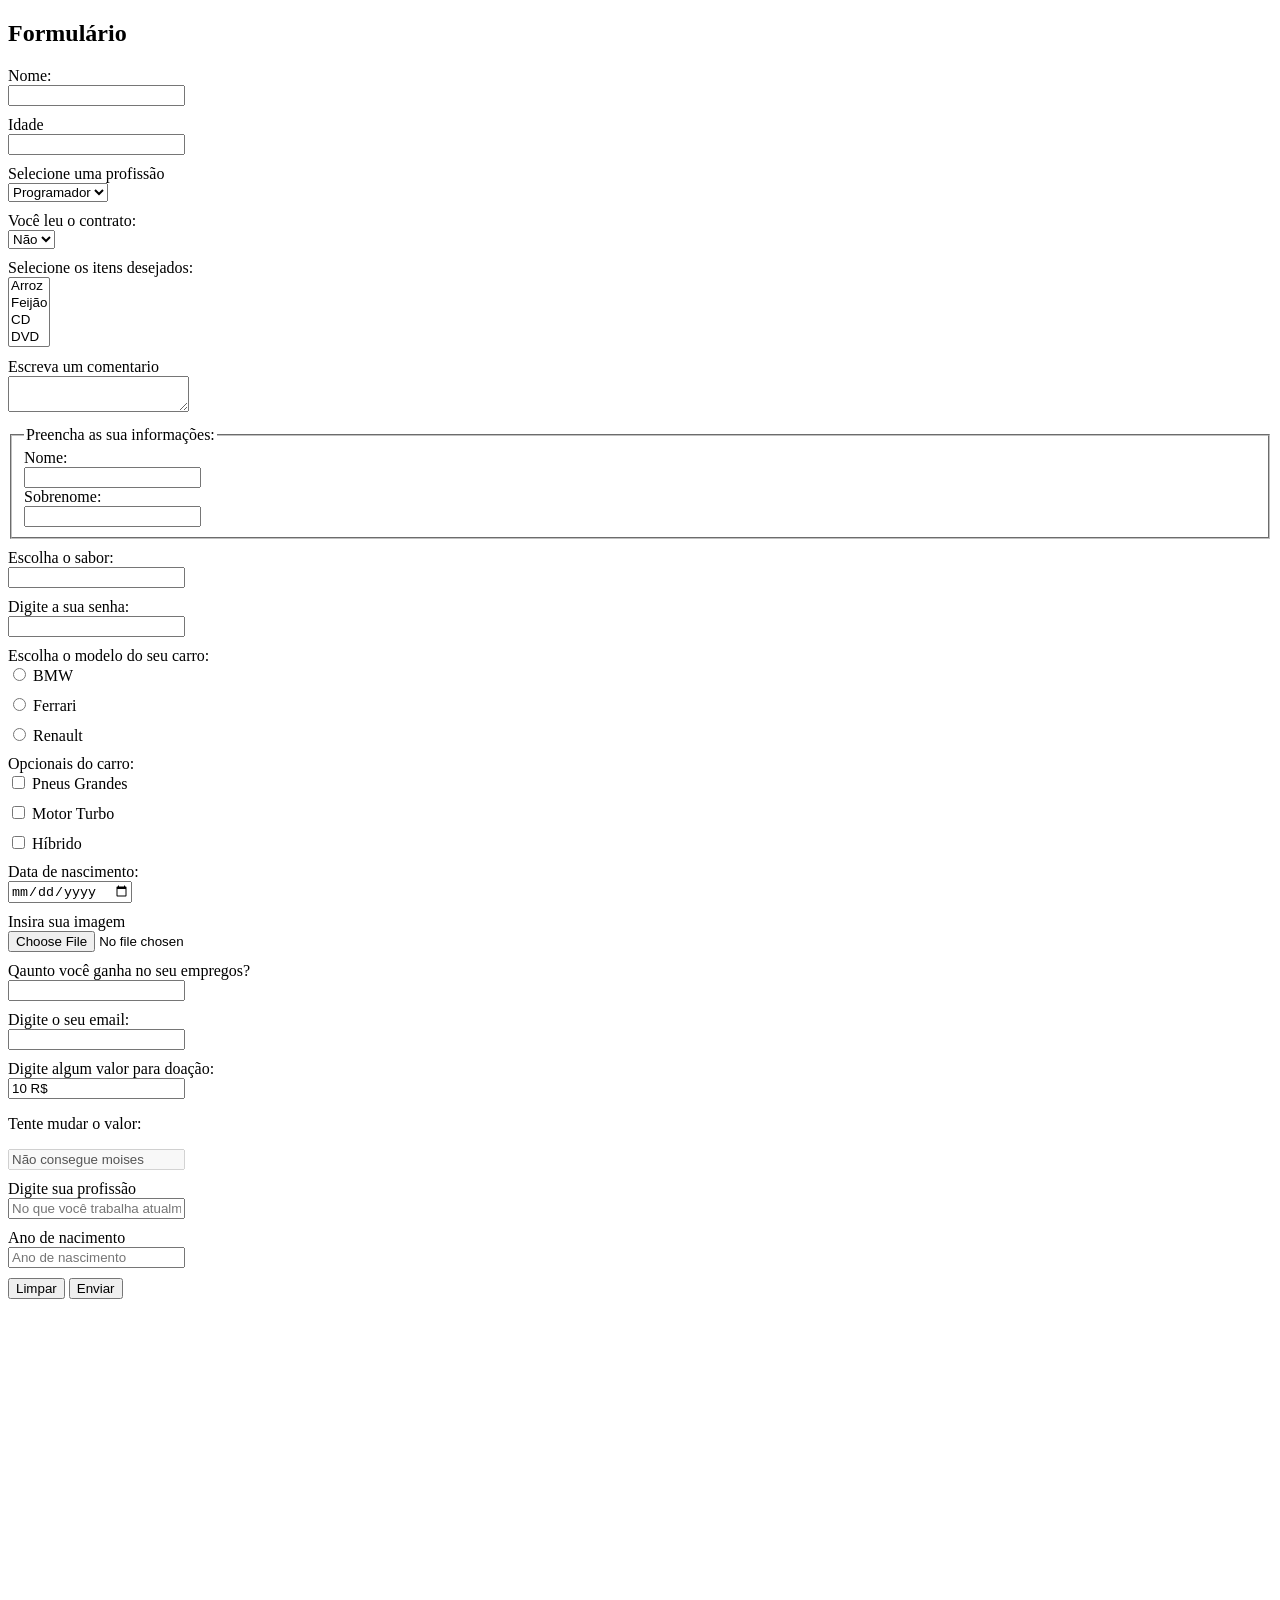
<file: dfs_uc02_repo/_html_css_conceitos_e_projetos/03.formularios/index.html>
<!DOCTYPE html>
<html lang="pt-br">
<head>
    <meta charset="UTF-8">
    <meta name="viewport" content="width=device-width, initial-scale=1.0">
    <link rel="stylesheet" href="css/style.css">
    <title>Formulário</title>
</head>
<body>
    <!-- 1 e 2 Criando e atribuindo formlario -->
    <h2>Formulário</h2>
    <form action="register.php" method="get">
        <div>
            <!-- 03 NAME -->
            <label>Nome:</label>
            <input type="text">
        </div>
     <!--04 atributo label  -->
        <div>
            <label for="age">Idade</label>
            <input type="text" name="age">
        </div>
        <!-- 06 -->
        <div >
            <label for="job">Selecione uma profissão</label>
            <select name="job">
                <option value="programador">Programador</option>
                <option value="tester">tester</option>
                <option value="devops">DevOps</option>
            </select>
        </div>
        <!-- 07 -->
        <div>
            <label for="contract">Você leu o contrato:</label>
            <select name="contract" >
                <option value="sim">Sim</option>
                <option value="nao" selected>Não</option>   
            </select>
        </div>
        <!-- 08 -->
        <div>
            <label for="items">Selecione os itens desejados:</label>
            <select name="items" multiple>
                <option value="arroz">Arroz</option>
                <option value="feijao">Feijão</option>
                <option value="cd">CD</option>
                <option value="dvd">DVD</option>
            </select>
        </div>
        <!-- 09 -->
        <div>
            <label for="comment">Escreva um comentario </label>
            <textarea name="comment"></textarea>
        </div>
        <!-- 10 -->
        <div>
            <fieldset>
                <legend>Preencha as sua informações: </legend>
                <label for="firstname">Nome:</label>
                <input type="text" name="firstname">
                <label for="lastname">Sobrenome:</label>
                <input type="text" name="lastname">
            </fieldset>
        </div>  
        <!-- 11 -->
        <div>
            <label for="flavor">Escolha o sabor:</label>
            <input type="text" list="flavors" name="flavor">

            <datalist id="flavors">
                <option value="Cereja"></option>
                <option value="Morango"></option>
                <option value="Abacate"></option>
                <option value="Chocolate"></option>
            </datalist>
        </div>
        <!-- 12 -->
        <div>
            <label for="password">Digite a sua senha:</label>
            <input type="password" name="password">
        </div>
        <!-- 14 -->
        <div>
            <label for="car_model">Escolha o modelo do seu carro:</label>
            <div class="radio">
                <input type="radio" value="bmw" name="car_model">
                <label for="bmw">BMW</label>
            </div>
            <div class="radio">
                <input type="radio" value="ferrari" name="car_model">
                <label for="ferrari">Ferrari</label>
            </div>
            <div class="radio">
                <input type="radio" value="renault" name="car_model">
                <label for="renault">Renault</label>
            </div>
        </div>
        <!-- 15 -->
        <div>
            <label for="optionals">Opcionais do carro:</label>
            <div class="radio">
                <input type="checkbox" name="optionals[]" value="big_tires">
                <label for="big_tires">Pneus Grandes</label>
            </div>
            <div class="radio">
                <input type="checkbox" name="optionals[]" value="turbo_engine">
                <label for="turbo_engine">Motor Turbo</label>
            </div>
            <div class="radio">
                <input type="checkbox" name="optionals[]" value="hybrid">
                <label for="hybrid">Híbrido</label>
            </div>
        </div>
        <!-- 16 -->
        <div>
            <label for="birthday">Data de nascimento:</label>
            <input type="date" name="birthday">
        </div>
        <!-- 17 -->
        <div>
            <label for="image">Insira sua imagem</label>
            <input type="file" name="image">
        </div>
        <!-- 18 -->
        <div>
            <label for="salary">Qaunto você ganha no seu empregos?</label>
            <input type="number" name="salary">
        </div>
        <!-- 19 -->
        <div>
            <label for="email">Digite o seu email:</label>
            <input type="email" name="email">
        </div>
        <!-- 20 -->
        <div>
            <label for="value">Digite algum valor para doação:</label>
            <input type="text" value="10 R$" name="value">
        </div>
        <!-- 21 -->
        <div>
            <p>Tente mudar o valor:</p>
            <input type="text" value="Não consegue moises" disabled>
        </div>
        <!-- 22 -->
        <div>
            <label for="currentjob">Digite sua profissão</label>
            <input type="text" name="currentjob" placeholder="No que você trabalha atualmente">
        </div>
        <!-- 23 -->     
        <div>
            <label for="birthday"> Ano de nacimento</label>
            <input type="text" placeholder="Ano de nascimento" required>
        </div>
        <!-- 13 Resetar -->
        <input type="reset" value="Limpar">
        <!-- 05 envio -->
        <input type="submit" value="Enviar">
    </form>


<!--  -->
    
</body>
</html>
</file>
<file: 12_proj_calc/css/style.css>
*{
    margin: 0;
    padding: 0;
    font-family: Helvetica;
}

body{
    text-align: center;
    padding: 2rem;
    min-height: 100vh;
    background: linear-gradient(180deg, #db4444 0%, #3f54dd 98%);
}

h2{
    margin-bottom: 1rem;
}

#multiplication-form{
    display: flex;
    justify-content: center;
    align-items: center;
    flex-wrap: wrap;
    margin: 1rem auto;
    padding: 1rem;
    max-width: 300px;
    background-color: #fff;
    border-radius: 1rem;
    color: #333;
}

.form-control{
    display: flex;
    flex-direction: column;
    align-items: center;
    width: 100px;
    margin: 0 1rem;
}
.form-control label{
    margin-bottom: 0.6rem;
    font-size: 0.8rem;
    font-weight: bold;
}

.form-control input{
    margin-bottom: 1rem;
    flex: 1;
    padding: 0.6rem 0.4rem;
    border: 1px solid #333;
    width: 50px;
    text-align: center;
}

#multiplication-form input[type="submit"]{
    max-height: 50px;
    padding: 0.6rem 1.2rem;
    width: 200px;
    background-color: #333;
    color: #fff;
    border: 1px solid #333;
    border-radius: 5px;
    cursor: pointer;
    font-weight: bold;
}

#multiplication-operations {
    display: flex;
    flex-direction: column;
    justify-items: center;
    align-items: center;
    max-width: 300px;
    margin: 1rem auto;
    padding: 2rem 1rem;
    background-color: #fff;
    border-radius: 1rem;
    color: #333;
}

#multiplication-operations .row{
    display: flex;
    justify-content: center;
    border: 1px solid #ccc;
    border-bottom: none;
    padding: 0.5rem;
    width: 150px;
    text-align: center;
}
#multiplication-operations .row:last-child {
    border-bottom: 1px solid #ccc;
}

#multiplication-operations .result{
    margin-left: 0.4rem;
}
</file>
<file: dfs_uc02_repo/_desafios_curtos/01/css/style.css>
body
{
    margin: 0;
    padding: 0;
    height: 100vh;
    display: flex;
    align-items: center;
    justify-content: center;
}

ul{
    position: relative;
    margin: 0;
    padding: 0;
    display: flex;
}
ul li{
    position: relative;
    list-style: none;
    width: 60px;
    height: 60px;
    transform: rotate(-30deg) skew(25deg);
    background: #ccc;
}

ul li span{
    position: absolute;
    top: 0;
    left: 0;
    width: 100%;
    height: 100%;
    background-color: #000;
    transition: 0.5s;
    display: flex !important;
    align-items: center;
    justify-content: center;
    color: #FFF;
    font-size: 30px !important;
}

ul li:hover span {
    box-shadow: -1px 1px 1px rgba(0,0,0,.1);
}

ul li:hover span:nth-child(5) {
    transform: translate(40px, -40px);
    opacity: 1;
}


ul li:hover span:nth-child(4) {
    transform: translate(30px, -30px);
    opacity: 0.8;
}

ul li:hover span:nth-child(3) {
    transform: translate(20px, -20px);
    opacity: 0.6;
}

ul li:hover span:nth-child(2) {
    transform: translate(10px, -10px);
    opacity: 0.4;
}
ul li:hover span:nth-child(1) {
    transform: translate(0, 0);
    opacity: .2;
}

ul li:nth-child(1) span {
    background: #3b5999;
}
ul li:nth-child(2) span {
    background: #55acee;
}
ul li:nth-child(3) span {
    background: #dd4b39;
}
ul li:nth-child(4) span {
    background: #0044b5;
}
ul li:nth-child(5) span {
    background: #e4405f;
}
</file>
<file: dfs_uc02_repo/_desafios_curtos/02/css/style.css>
body{
    margin: 0;
    padding: 0;
    font-family: Verdana, Geneva, Tahoma, sans-serif;
}

.center{
    
    position: absolute;
    top: 50%;
    left: 50%;
    transform: translate(-50%, -50%);
}

.ring{
    /* background-color: aqua; */

    width: 300px;
    height: 300px;
    border-radius: 50%;
    box-shadow: 0 4px 0 #262626;
    animation: animate 1s linear infinite;
}

.text{
    
    width: 300px;
    height: 300px;
    border-radius: 50%;
    color: #262626;
    position: absolute;
    top:0;
    left: 0;
    text-align: center;
    line-height: 300px;
    font-size: 2em;
    background-color: transparent;
    box-shadow: 0 0 5px rgba(0,0,0,.2);
}


@keyframes animate {
    0% {
        transform: rotate(0deg);
    }
    100% {
        transform: rotate(360deg);
    }
}
</file>
<file: dfs_uc02_repo/_desafios_curtos/03/css/style.css>
body{
    margin: 0;
    padding: 0;
}

section{
    width: 100%;
    height: 100%;
    background: #eaffae;
    box-sizing: border-box;
    overflow: hidden;
    position: absolute;
}
.wrapper{
    
    height: 100%;
    width: 50%;
    background: #f55757;
    overflow: hidden;
    color:#eaffae;
    position: absolute;
    top: 0;
    left: 0;
    border-right: 2px solid #262626;
}

.sliding{
    position: absolute;
    top: 50%;
    white-space: nowrap;
    font-size: 12em;
    line-height: 220px;
    overflow: hidden;
    font-family: "arial black";
    animation: animate 2s linear infinite;
}

@keyframes animate {
    0%{
        transform: translate(0, -50%);
    }
    100%{
        transform: translate(-50%, -50%);
    }
}
</file>
<file: dfs_uc02_repo/_desafios_curtos/05/css/style.css>
*{
    margin: 0;
    padding: 0;
    background: #262626;
}

.center{
    
    top: 50%;
    left: 50%;
    position: absolute;
    transform: translate(-50%, -50%)

}
.pulse{
    width: 100px;
    height: 100px;
    background: #177c80;
    border-radius: 50%;
    color: #fff;
    font-size: 20px;
    text-align: center;
    line-height: 100px;
    font-family: Verdana, Geneva, Tahoma, sans-serif;
    text-transform: uppercase;
    animation: animate 3s linear infinite;
}

@keyframes animate {
    0%{
        box-shadow: 0 0 0 0 rgba(55, 209, 201, 0.7),
        0 0 0 0 rgba(24, 153, 104, 0.7)
    }
    40%{
        box-shadow: 0 0 0 50px rgba(55, 209, 201, 0.7),
        0 0 0 0 rgba(55, 201, 104, 0.7)
    }
    80%{
        box-shadow: 0 0 0 50px rgba(55, 209, 201, 0.7),
        0 0 0 30px rgba(55, 209, 104, 0)
    }
    100%{
        box-shadow: 0 0 0 0 rgba(55, 209, 201, 0.7),
        0 0 0 30px rgba(55, 209, 104, 0)
    }
}
</file>
<file: dfs_uc02_repo/_desafios_curtos/06/css/style.css>
body{
    height: 100vh;
    display: flex;
    align-items: center;
    font-family: 'Lato', sans-serif;
    background: #272727;
}
ul {
    margin: 0;
    padding: 0;
    display: flex;
}

ul li{
    list-style: none;
    color: #484848;
    font-size: 88px;
    letter-spacing: 15px;
    animation: lighting 1.4s linear infinite;
}

@keyframes lighting {
    0%{
        color: #484848;
        text-shadow: none;
    }
    90%{
        color: #484848;
        text-shadow: none;
    }
    100%{
        color: #fff900;
        text-shadow: 0 0 7px #fff900, 0 0 50px #ff6c00;
    }

}

ul li:nth-child(1){
    animation-delay: 0;
}
ul li:nth-child(2){
    animation-delay: 0.1s;
}
ul li:nth-child(3){
    animation-delay: 0.2s;
}
ul li:nth-child(4){
    animation-delay: 0.3s;
}
ul li:nth-child(5){
    animation-delay: 0.4s;
}
ul li:nth-child(6){
    animation-delay: 0.5s;
}
ul li:nth-child(7){
    animation-delay: 0.6s;
}
ul li:nth-child(8){
    animation-delay: 0.7s;
}
ul li:nth-child(9){
    animation-delay: 0.8s;
}
ul li:nth-child(10){
    animation-delay: 0.9s;
}
ul li:nth-child(11){
    animation-delay: 1s;
}
</file>
<file: dfs_uc02_repo/_desafios_curtos/07/css/style.css>
body{
    height: 100vh;
    display: flex;
    align-items: center;
    font-family: 'Lato', sans-serif;
    background: #272727;
    justify-content: center;
}

.coracao{
    position: relative;
    width: 100px;
    height: 100px;
    background-color: rgb(247, 72, 72);
    transform: rotate(45deg);
    animation: batidao 1.4s  linear infinite;
}

.coracao::before{
    content: '';
    position: absolute;
    top: 0;
    left: 0;
    width: 100%;
    height: 100%;
    background-color: rgb(247, 72, 72);
    transform: translateY(-50%);
    border-radius: 50%;
}
.coracao::after{
    content: '';
    position: absolute;
    top: 0;
    left: 0;
    width: 100%;
    height: 100%;
    background-color: rgb(247, 72, 72);
    transform: translateX(-50%);
    border-radius: 50%;
}

@keyframes batidao {
    0%{transform: rotate(45deg) scale(1);}
    25%{transform: rotate(45deg) scale(1);}
    30%{transform: rotate(45deg) scale(1.4);}
    50%{transform: rotate(45deg) scale(1.2);}
    70%{transform: rotate(45deg) scale(1.4);}
    110%{transform: rotate(45deg) scale(1);}
}
</file>
<file: dfs_uc02_repo/_desafios_curtos/09/css/style.css>
body{
    
    height: 100vh;
    display: flex;
    justify-content: center;
    align-items: center;
    background-color: #2c3e50;
}

.pendulo{
    display: flex;
    border-top: 10px solid white;
}

.pendulo span{
    display: block;
    width: 3px;
    height: 300px;
    background-color: white;
    margin: 0 29px; 
    position: relative;
    transform-origin: top;
}

.pendulo span:before{
    content: "";
    position: absolute;
    bottom: 0;
    left: 0;
    width: 60px;
    height: 60px;
    border-radius: 50%;
    background-color: white;
    transform: translateX(-50%);
}

.pendulo span:first-child{
    animation: left-arm 2s ease-in infinite;
}
.pendulo span:last-child{
    animation: right-arm 2s ease-in infinite 1s;
}

@keyframes left-arm {
    0%{transform: rotate(0deg);}
    25%{transform: rotate(60deg);}
    50%{transform: rotate(0deg);}
    100%{transform: rotate(0deg);}
}
@keyframes right-arm {
    0%{transform: rotate(0deg);}
    25%{transform: rotate(-60deg);}
    50%{transform: rotate(0deg);}
    100%{transform: rotate(0deg);}
}
</file>
<file: dfs_uc02_repo/_desafios_curtos/10/css/style.css>
body{
    margin: 0;
    display: flex;
    justify-content: center;
    align-items: center;
    height: 100vh;
    font-family: sans-serif;
}

.btn{
    border: 2px solid rgb(0, 165, 124);
    background: none;
    color:  rgb(0, 165, 124);
    padding: 20px 40px;
    font-size: 25px;
    text-transform: uppercase;
    cursor: pointer;
    transition: all 0.5s ;
    position: relative;
    overflow: hidden;

}

.btn:hover{
    color:white; 
}

.btn::before{

    content: "";
    position: absolute;
    top:0;
    left: 0;
    width: 100%;
    height: 100%;
    background: rgb(0, 165,124) ;
    z-index: -1;
    border-radius: 0 0 50% 50%;
    height: 0%;
    transition: all 0.5s;

}

.btn:hover::before{
    height: 190%;
}
</file>
<file: dfs_uc02_repo/_desafios_curtos/11/css/style.css>
body{
    margin: 0;
    display: flex;
    justify-content: center;
    align-items: center;
    height: 100vh;
    font-family: sans-serif;
}

h1{
    margin: 0;
    padding: 0;
    font-family: Verdana, Geneva, Tahoma, sans-serif;
    font-size: 120px;
    color: rgba(255, 99, 71, 0.336);
    text-transform: uppercase;
    position: relative;
}

h1::before{
    content: "#DEVFullStack";
    position: absolute;
    top: 0%;
    left: 0%;
    color: tomato;
    width: 0%;
    overflow: hidden;
    transition: all 0.6s;
}
h1:hover::before {
    width: 100%;
}
</file>
<file: dfs_uc02_repo/_desafios_curtos/12/css/style.css>
body{
    margin: 0;
    display: flex;
    justify-content: center;
    align-items: center;
    height: 100vh;
    font-family: sans-serif;
}
ul{
    margin: 0;
    padding: 0;
    display: flex;
}
ul li{
    list-style: none;
    font-size: 80px;letter-spacing: 20px;
    animation: loading 3s linear infinite;
}

@keyframes loading{
    0%{
        color: red;
        transform: translateX(-50px);
        letter-spacing: 20px;
        opacity: 0;
    }
    
    10%{
        opacity: 1;
    }
    
    50%{
        letter-spacing: -20px;
        opacity: 1;
    }
    100%{
        color:blue;
        transform: translateX(50px);
        letter-spacing: 20px;
        opacity: 0;
    }   
}

ul li:nth-child(1){
    animation-delay: 0s;
}
ul li:nth-child(2){
    animation-delay: 0.2s;
}
ul li:nth-child(3){
    animation-delay: 0.4s;
}
ul li:nth-child(4){
    animation-delay: 0.6s;
}
ul li:nth-child(5){
    animation-delay: 0.8s;
}
ul li:nth-child(6){
    animation-delay: 1s;}
ul li:nth-child(7){
    animation-delay: 1.2s;
}
</file>
<file: dfs_uc02_repo/_html_css_conceitos_e_projetos/02.css/css/styles.css>
/* p {
    color: violet;
    font-size: 90px;
} */

/* 08 - Classes */


body{
    padding-bottom: 500px ;
}

.paragraph{

    background-color: #000;
    color:aqua;
    padding: 5px;
}

#exclusive-title{
    background-color: purple;
    color: beige;
    padding: 10px;
    font-size: 40px;
}

/* 10 */

h2 {
    border-bottom: 2px dotted red;
}

.titulo{
    border-bottom: 3px solid blue ;
}

#algum-titulo {
    border-bottom: 4px solid green ;
}

/* 11 */

.color-name{
    color: crimson;
}

/* 12 - HEX */
.hex{
    color: #55a398
}

.hex-2{
    color: #00eaff
}

/* 13 */

.simple-hex{
    /* color: #333333; */
    color: #333;

}

.simple-hex-2{
    /* color: #aa55ff; */
    color: #a5f;
}

/* 14 - RGB */

.rgb{
    color: rgb(255,0,0)
}

.mixed-rgb{
    color: rgb(199, 21, 47 )
}

.rgba{
    color: rgba(100, 199, 45, 0.3)
}

/* 16 hsl */

.hsl{
    color: hsl(100, 82%, 48%)
}

.hsl-2{
    color: hsl(201, 82%, 48%)
}

/* 17 background color  */

.bg{
    background-color: #000;
    color: yellow;
}

.bg-2{
    background-color: rgb(200, 20, 40);
    color: #00eaff;
}

/* 18 opacidade bg */

.bg-opacity{
    background-color: green;
    opacity: 0.8;
}

.bg-opacity-2{
    background-color: #999;
    color: #000; 
    opacity: 0.8;

}
/* 19  RGB com opacidade  */

.rgba-opacity{
    background-color: rgba(90,12,20, 0.2);
    color: #000;
}
/* 20 bg img */

.bg-image{
    padding: 10px;
    background-image: url(../img/nature.jpg);
    color: #fff;
}

/* 21 centralizar img no bg */

.centered-bg,
.not-centered-bg
{
    background-image: url(../img/bridge.jpg);
    height: 400px;
    width: 400px;
}
.centered-bg{
    background-position: center;
    background-size:cover;
}
/* 22 largura e altura */

.without-padding, 
.padding {
    background-color: #111;
    color: #fff;
}
.padding{
    background-color: #333;
    padding: 20px;
}
/* 23 height1 */


.height1{
    height: 200px;
    width: 100px;
    background-color: rebeccapurple;
}
.height2{
    height: 300px;
    background-color: #333;
}
/*  24 padding individual */

.padding-individual{
    background-color: #222;
    color: #fff;
    padding-top: 5px;
    padding-bottom: 40px;
    padding-left: 10px;
    padding-right: 20px;

    /* padding: 5px 20px 40px 10px;  */
}
/* 25 shorthand padding */

.shortpad{
    background-color: #444;
    color: #fff;
    padding: 6px 12px 18px 24px;
}
.shortpad-2{
    background-color: #555;
    color: #fff;
    /* padding: 10px 20px 10px 20px; */
    padding: 10px 20px;
}

/* 26 */

.w-border-box{
    background-color: #444;
    color: #fff;
    width: 400px;
    padding: 50px;

}
.border-box{
    background-color: #555;
    color: #fff;
    width: 400px;
    padding: 50px;
    box-sizing: border-box;
}

/* 27 borda */

.border{
    border: 5px solid red;
    padding: 10px;
}
.border2{
    border: 2px dotted red;
    padding: 25px;
    background-color: #999;
}

/* 28 bordas individuai */

.border-esquerda{
    border-left: 3px solid red; 
    
}

.border-abaixo{
    border-bottom: 5px double red;
}

/* 29 */

.arredondadas{
    border: 4px solid blue;
    background-color: #000;
    color: blue;
    padding: 15px;
    border-radius: 15px;
}
.arredondadas-2{
    background-color: #000;
    color: blue;
    padding: 15px;
    border-radius: 25px;
}

.margin{
    margin: 10px;
    background-color: #222;
}
.margin-2{
    margin-top: 10px;
    background-color: #222;
}
.margin-3{
    margin: 5px 10px 15px 20px;
    background-color: #666;
}

/* 31 */

.box-model{
    margin: 20px;
    background-color: aquamarine;
    /* padding: 15px 25px; */
    padding: 15px 25px 15px 25px;
    border: 2px solid red;
    border-radius: 7px;
    width: 200px;
    height: 400px;
}

/* 32 */

#box-model-desafio{
    margin: 15px;
    padding: 15px;
    border: 2px solid blue;
    background-color: antiquewhite;
    outline: 5px solid #952;
}

.desafio-title{
    background-color: #55a398;
    color: #fff;
    border: none;
}

/* 33 -  */
.text-aligned{
    text-align: right;
}

.container-center{
    text-align: center;
    background-color: antiquewhite;
    width: 300px;
    border: 2px solid red;
    margin-left: 130px;
    
}

/* 34 */

.underline{
    text-decoration: underline;
}
.line-trough{
    text-decoration: line-through;
}
.remover-underline{
    text-decoration: none;
    color: red;
}

/* 35 */

.upper{
    text-transform: uppercase;
}
.lower{
    text-transform: lowercase;
}
/* 36 */
.spacing{
    letter-spacing: 5px;
}

/* 37 */
.serif{
    font-family: Georgia;
}
.sans-serfi{
    font-family: Helvetica;
}
.monospace{
    font-family: "Courier New";
}
.cursive{
    font-family: cursive;
}
.fantasy{
    font-family: fantasy;
}
/* 38  */

.italic{
    font-style: italic;
}

.oblique{
    font-style: oblique;
}

/* 39 */

.thin,
.bold,
.bolder{
    font-family: Helvetica;
}
.thin{
    font-weight: 100;
}
.bold{ 
    font-weight: 600;
}
.bolder{
    font-weight: 900;
}

/* 40 */

.small{
    font-size: 6px;
}

.big{
    font-size: 78px;
}

.inline-box{
    width: 50px; 
    height: 50px;   
    background-color: #4f8;
    margin: 10px;
    display: inline-block;
}

.block{
    background-color: #333;
    margin: 10px;
    display: block;
}

/* 42 */
.invisible{
    display: none;
}

/* 43 */

.static{
    position: static;
    width: 150px; 
    height: 150px;   
    background-color: #4f8
}

/* 44 */
.relative{
    position: relative;
    background-color: #224;
    color:#fff;

    width: 100px;
    height: 100px;
    top: 100px;
    left: 40px;
}

.absolute{
    position: absolute;
    background-color: #964;
    color: #fff;
    width: 100px;
    height: 100px;
    top: 20px;
    right: 20px;
}
/* 46 */
.relative-container{
    width: 300px;
    height: 300px;
    border: 1px solid red;
    margin-top: 120px;
    position: relative;
}

.absolute-1,
.absolute-2{
    width: 50px;
    height: 50px;
    background-color: #422;
    position: absolute;
}

.absolute-1{
    top: 10px;
    left: 10px;
}

.absolute-2{
    bottom: 10px;
    right: 10px;
}
/* 47 */
.fixed{

    width: 100px;
    height: 100px;
    background-color: #851;
    border: 1px solid blue;
    position: fixed;
    top: 50px;
    right: 100px;
}

/* 48 */

.sticky{
    width: 100px;
    height: 100px;
    background-color: #994;
    border: 1px solid green;
    position: sticky;
    top: 10px;
}

.absolute-3,
.absolute-4,
.absolute-5{
    width: 50px;
    height: 50px;
    background-color: #123;
    position: absolute;
}

.absolute-3{
    top: 0;
    left: 0;
    z-index: 3;
}

.absolute-4{
    top: 10px;
    left: 10px;
    background-color: #246;
    z-index: 2;
}

.absolute-5{
    top: 40px;
    left: 40px;
    background-color: #453;
    z-index: 1;
}
</file>
<file: dfs_uc02_repo/_html_css_conceitos_e_projetos/02.css/css/list.css>
ul {
    border: 1px solid blue;
    padding: 10px;
}
li {
    color: darkblue;
}
</file>
<file: dfs_uc02_repo/_html_css_conceitos_e_projetos/02.css/css/titles.css>
h4 {
    background-color: magenta;
    color: white;
    font-size: 40px;
}

/* Sou um comentário */

/* 
Sou um 
comentário de 
Múltiplas linhas
*/
</file>
<file: dfs_uc02_repo/_html_css_conceitos_e_projetos/03.formularios/css/style.css>
body{
    padding-bottom: 500px ;
}
div{
    margin-bottom: 10px;
}
div input,
div label{
    display: block;
}
.radio label,
.radio input,
.radio span{
    display: inline-block;
}
</file>
